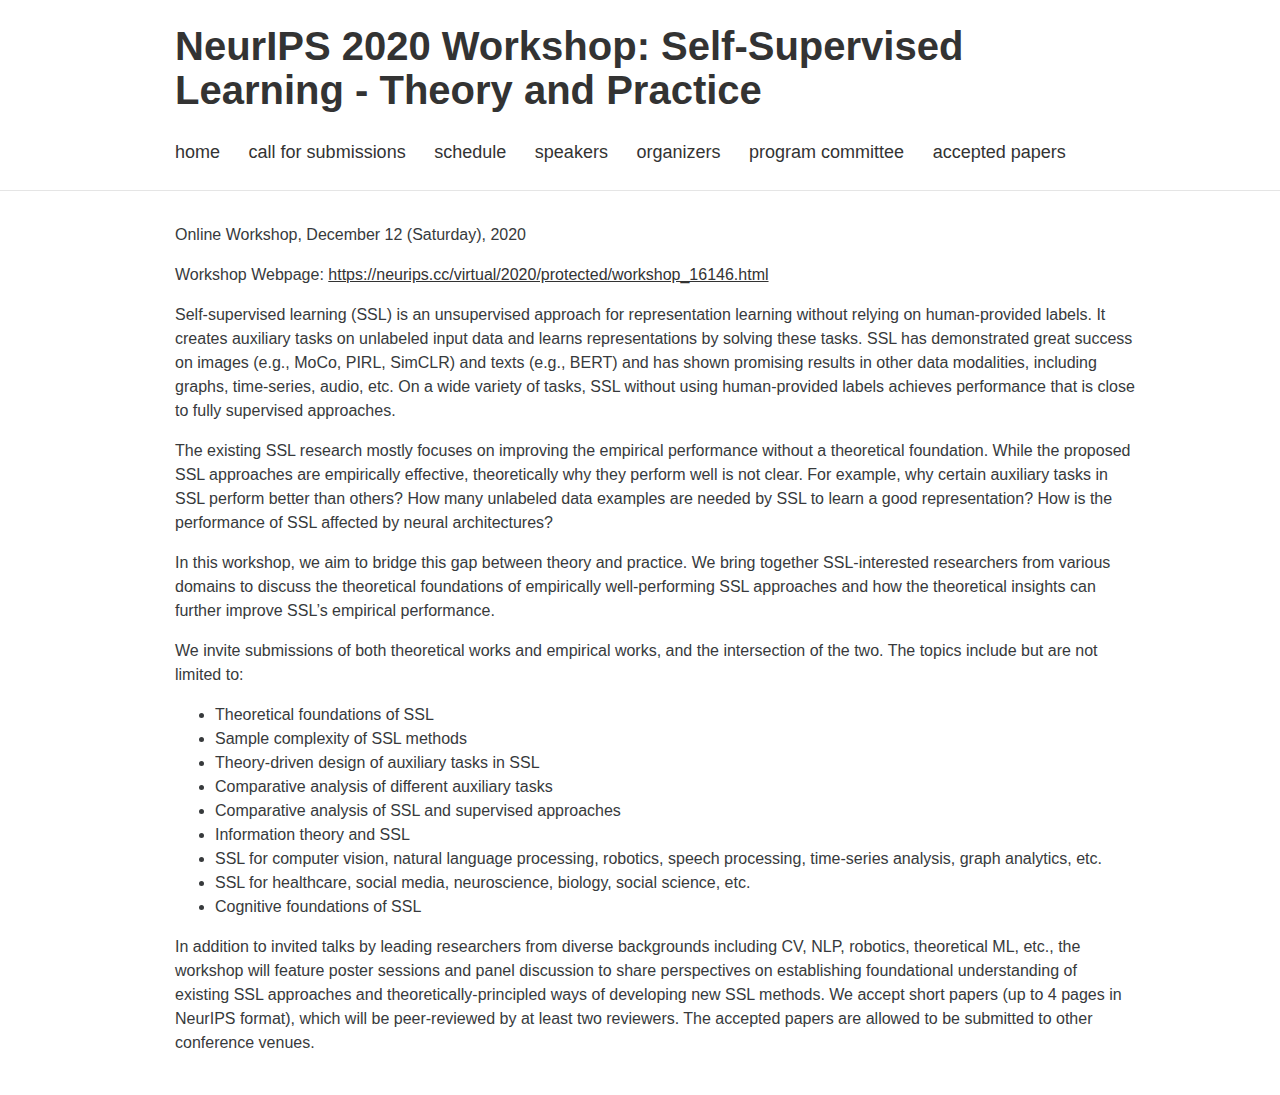
<file: index.html>
<!DOCTYPE html>
<html lang="en">

<head>
  <!-- Required meta tags always come first -->
  <meta charset="utf-8">
  <meta http-equiv="x-ua-compatible" content="ie=edge">
  <meta name="viewport" content="width=device-width, initial-scale=1, shrink-to-fit=no">

  <title> NeurIPS 2020 Workshop: Self-Supervised Learning - Theory and Practice
</title>
  <link rel="canonical" href="./index.html">



  <link rel="stylesheet" href="./theme/css/bootstrap.min.css">
  <link rel="stylesheet" href="./theme/css/font-awesome.min.css">
  <link rel="stylesheet" href="./theme/css/pygments/default.min.css">
  <link rel="stylesheet" href="./theme/css/style.css">
  <link rel="stylesheet" href="./theme/css/custom.css">


<meta name="description" content="NeurIPS 2020 Workshop Proposal Self-Supervised Learning: Theory and Practice">
</head>

<body>
  <header class="header">
    <div class="container">
      <div class="row">
        <!-- <div class="col-xs-2">
          <a href="./">
            <img class="img-fluid" src=./images/logo.png alt="ML4H: Machine Learning for Health">
          </a>
        </div> -->
        <div class="col-xs-10">
          <h1 class="title" style="width:950px"><a href="../">NeurIPS 2020 Workshop: Self-Supervised Learning - Theory and Practice</a></h1>
          <br />
          <ul class="list-inline" style="width:max-content"> 
            <li class="list-inline-item"><a href="../index.html">Home</a></li>
            <li class="list-inline-item"><a href="./pages/call-for-participation.html">Call for Submissions</a></li>
            <li class="list-inline-item"><a href="./pages/schedule.html">Schedule</a></li>
            <li class="list-inline-item"><a href="./pages/speakers.html">Speakers</a></li>
            <li class="list-inline-item"><a href="./pages/organizers.html">Organizers</a></li>
            <li class="list-inline-item"><a href="./pages/Program Committee.html">Program Committee</a></li>
            <li class="list-inline-item"><a href="./pages/Accepted Paper.html">Accepted Papers</a></li>
          </ul>
        </div>
      </div>
    </div>
  </header>

  <div class="main">
    <div class="container">
      <h1>
</h1>
<article class="article">
  <div class="content">
    <div class="container">

<div class="row">
<!-- <div class="col-md-7"> -->
    <p>
        <!-- <b>
            ML4H 2020: a workshop at
            <a href="https://neurips.cc">NeurIPS 2020</a>
        </b> <br> -->
   Online Workshop,  December 12 (Saturday), 2020
   
    
    </p>
  <p>
   Workshop Webpage: <a href='https://neurips.cc/virtual/2020/protected/workshop_16146.html'>https://neurips.cc/virtual/2020/protected/workshop_16146.html</a>
  </p>
    
    <p>Self-supervised learning (SSL) is an unsupervised approach for representation learning without relying on human-provided labels. It creates auxiliary tasks on unlabeled input data and learns representations by solving these tasks. SSL has demonstrated great success on images (e.g., MoCo, PIRL, SimCLR) and texts (e.g., BERT) and has shown promising results in other data modalities, including graphs, time-series, audio, etc. On a wide variety of tasks, SSL without using human-provided labels achieves performance that is close to fully supervised approaches.</p>  
    <p>The existing SSL research mostly focuses on improving the empirical performance without a theoretical foundation. While the proposed SSL approaches are empirically effective, theoretically why they perform well is not clear. For example, why certain auxiliary tasks in SSL perform better than others? How many unlabeled data examples are needed by SSL to learn a good representation? How is the performance of SSL affected by neural architectures? </p>  
    <!-- <div></div> -->
<!-- </div> -->


    <!-- </div> -->

<!-- <div class="text"> -->
    <p>In this workshop, we aim to bridge this gap between theory and practice. We bring together SSL-interested researchers from various domains to discuss the theoretical foundations of empirically well-performing SSL approaches and how the theoretical insights can further improve SSL’s empirical performance. </p>
    <p>We invite submissions of both theoretical works and empirical works, and the intersection of the two. The topics include but are not limited to: </p>
    <ul>
    <li>
    Theoretical foundations of SSL
    </li>
    <li>
    Sample complexity of SSL methods
    </li>
    <li>
    Theory-driven design of auxiliary tasks in SSL
    </li>
    <li>
    Comparative analysis of different auxiliary tasks
    </li>
    <li>
    Comparative analysis of SSL and supervised approaches
    </li>
    <li>
    Information theory and SSL
    </li>
    <li>
    SSL for computer vision, natural language processing, robotics, speech processing, time-series analysis, graph analytics, etc.
    </li>
    <li>
    SSL for healthcare, social media, neuroscience, biology, social science, etc.
    </li>
    <li>
    Cognitive foundations of SSL
    </li>
    </ul>
<!-- </div> -->
    <p>In addition to invited talks by leading researchers from diverse backgrounds including CV, NLP, robotics, theoretical ML, etc., the workshop will feature poster sessions and panel discussion to share perspectives on establishing foundational understanding of existing SSL approaches and theoretically-principled ways of developing new SSL methods. We accept short papers (up to 4 pages in NeurIPS format), which will be peer-reviewed by at least two reviewers. The accepted papers are allowed to be submitted to other conference venues. </p>


    
    <!-- <p>Apply for a <a href="https://forms.gle/SEc4Nj3RnmN6GN8e8">Travel Grant</a>.</p> -->



</div>


<!-- 
<div class="row">
<div class="alert alert-info" role="alert">
<p> <a href="./pages/schedule.html"> Day of Schedule </a>
<p> 2019/11/30 Schedule Posted </p>
</div>
</div>

<div class="row">
<div class="alert alert-info" role="alert">
<p>Poster Instructions</p>
<p> Size: 36 W X 48 H (inches) or 90 W X 122 H (cm) <br />
Paper Type: Light-weight (e.g., not-laminated) <br />
Attaching to Wall: There are no poster boards, we will have tape or some other means of attaching the posters to the wall.
<emph>
</emph>
</p>
</div>
</div> -->
<!-- <br>
<br>
<div class="row">
<div class="col-md-12">
<img src="./images/flagship.jpg" align="center">
<p> ML4H 2019 is proudly sponsored by Flagship Pioneering. Flagship Pioneering is a team of pioneering scientists and professionals who build companies that transform human health and sustainability. </p>
</div> -->
  </div>
</article>
    </div>
  </div>

  <!-- <footer class="footer">
    <div class="container">
      <div class="row">
       <ul class="col-sm-6 list-inline">


          <li class="list-inline-item"><a href="./categories.html">Categories</a></li>

        </ul>
        <p class="col-sm-6 text-sm-right text-muted">
          <a href="https://github.com/ml4health/ml4health.github.io">
          source on github
          </a>
          /
          <a href="https://github.com/getpelican/pelican" target="_blank">powered by Pelican</a>
          /
          <a href="https://github.com/nairobilug/pelican-alchemy" target="_blank">&#x2728;</a>
        </p>
      </div>
    </div>
  </footer> -->
</body>

</html>
</file>
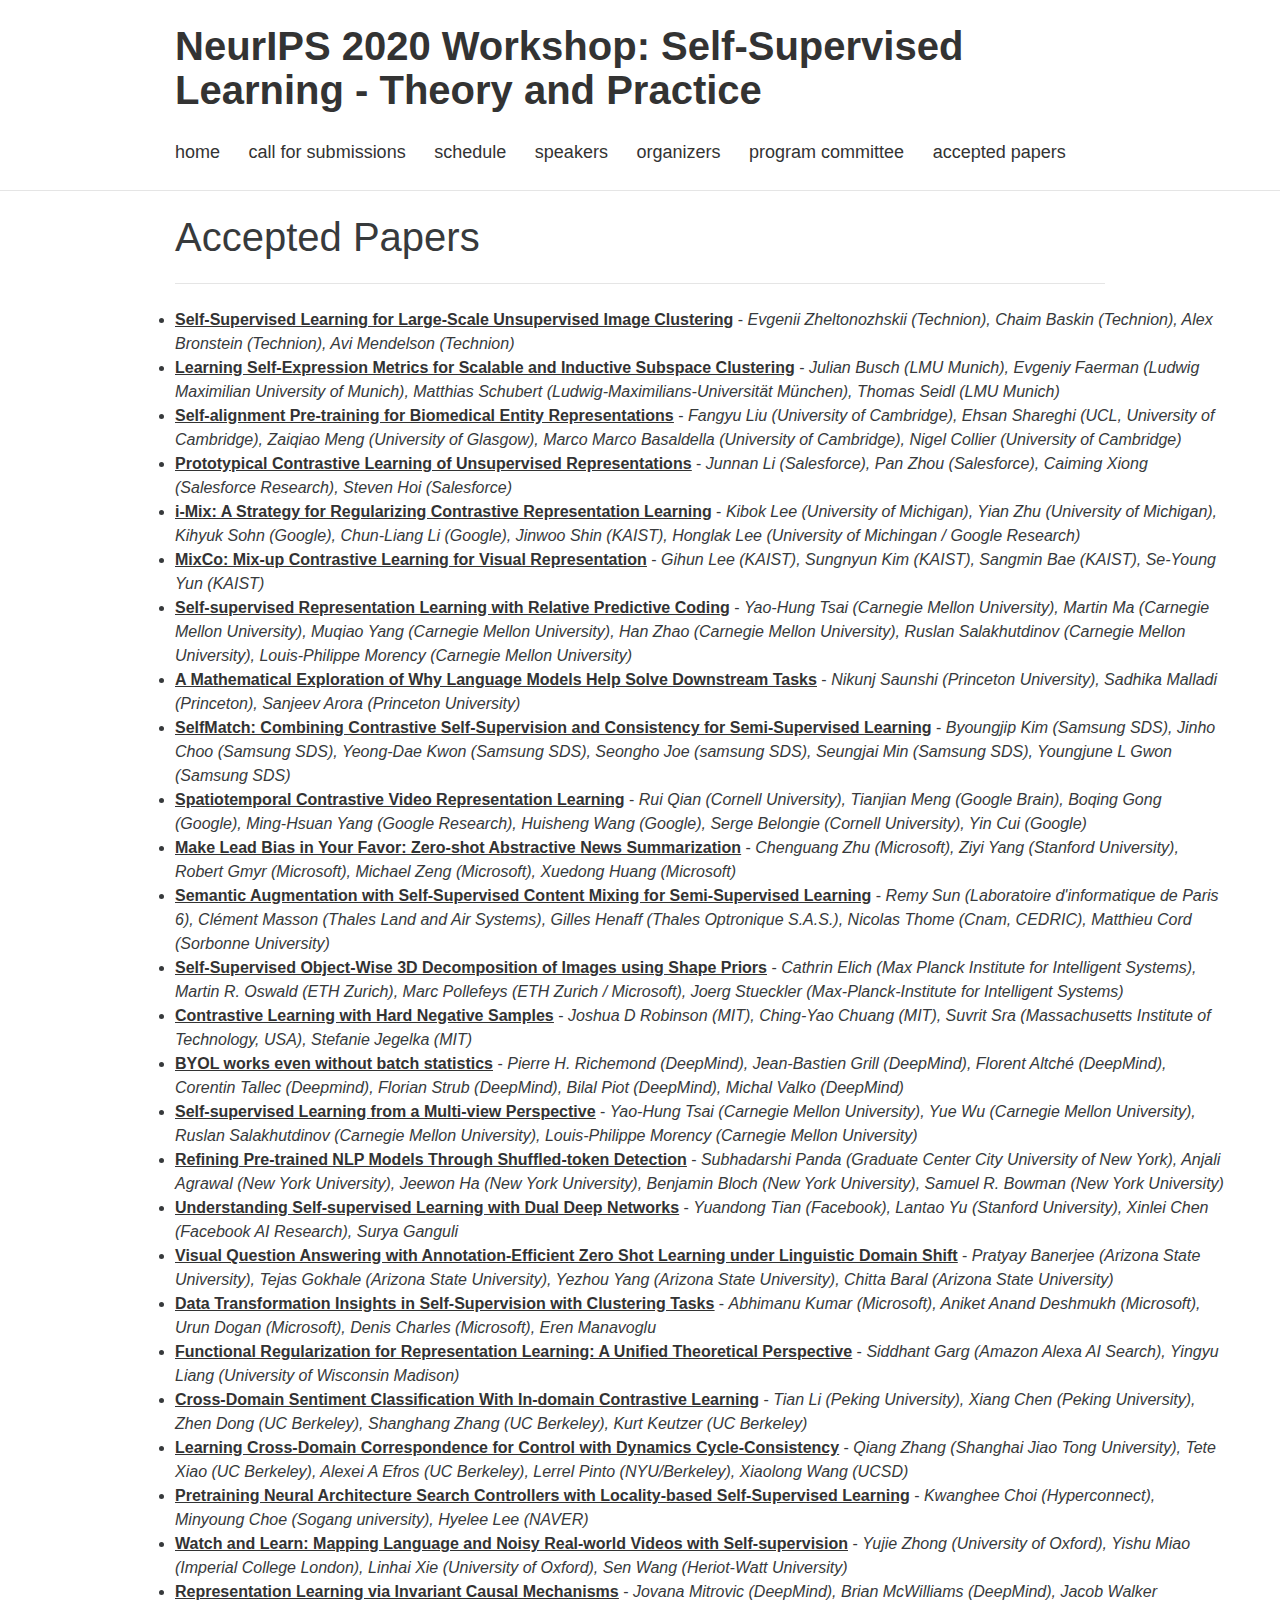
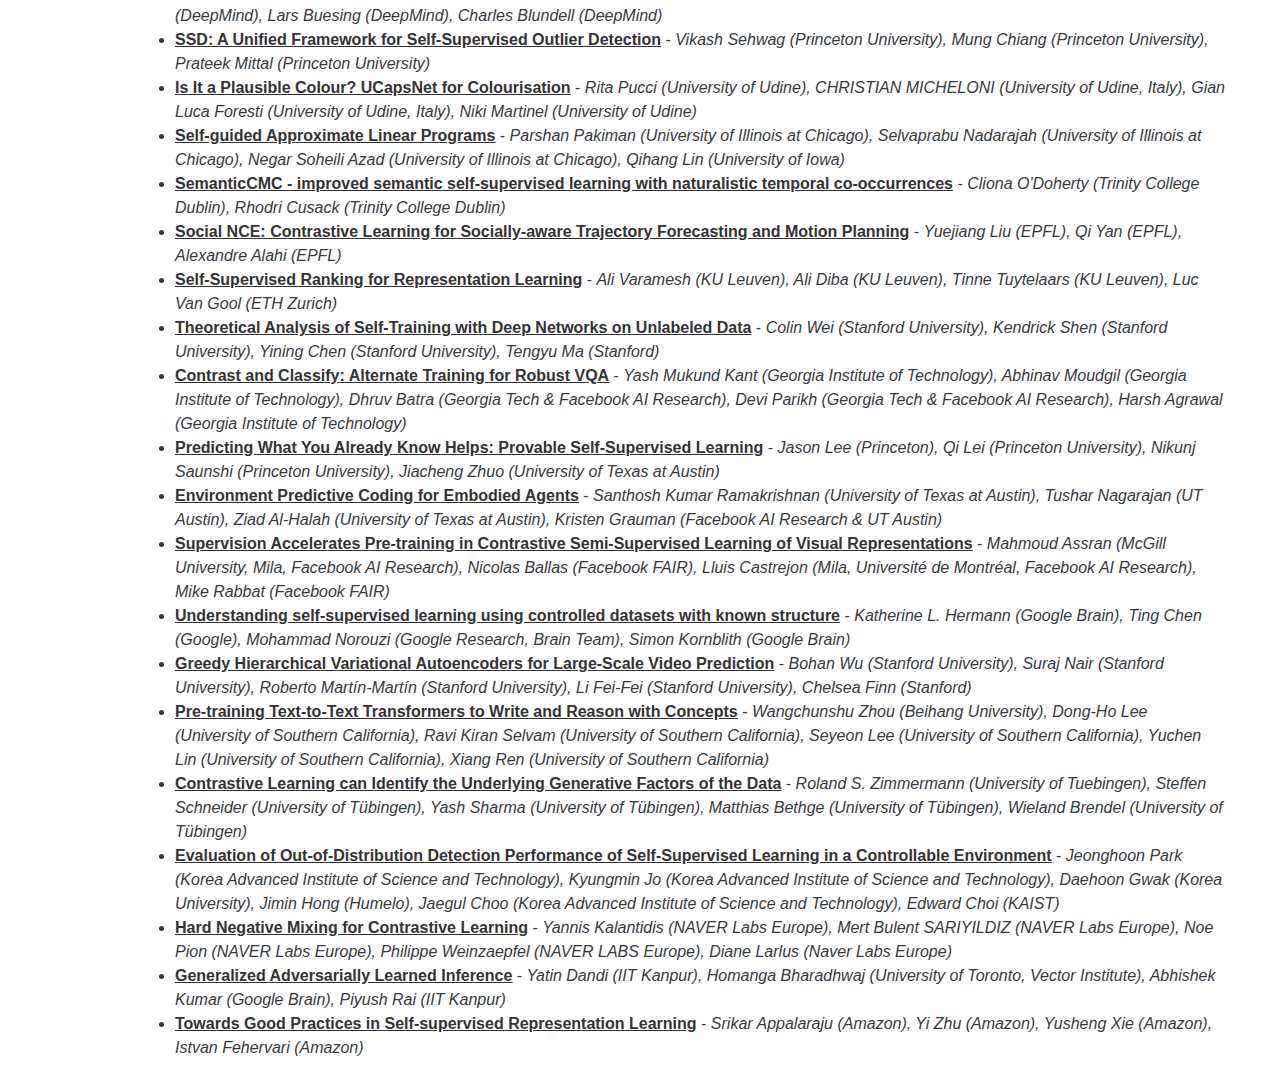
<file: pages/Accepted Paper.html>
<!DOCTYPE html>
<html lang="en">

<head>
  <!-- Required meta tags always come first -->
  <meta charset="utf-8">
  <meta http-equiv="x-ua-compatible" content="ie=edge">
  <meta name="viewport" content="width=device-width, initial-scale=1, shrink-to-fit=no">

  <title>Schedule | NeurIPS 2020 Workshop: Self-Supervised Learning - Theory and Practice
</title>
  <link rel="canonical" href="../pages/Accepted Paper.html">



  <link rel="stylesheet" href="../theme/css/bootstrap.min.css">
  <link rel="stylesheet" href="../theme/css/font-awesome.min.css">
  <link rel="stylesheet" href="../theme/css/pygments/default.min.css">
  <link rel="stylesheet" href="../theme/css/style.css">
  <link rel="stylesheet" href="../theme/css/custom.css">


<meta name="description" content="The workshop will be held December 11 or 12 virtually. Tenative schedule is below with possible changes to accommodate virtual format better. Time zone TBD. Videos will be posted here after the conference. Morning Program: 09:00 - 13:00 09:00 - 09:10 Opening remarks 09:10 - 09:40 Keynote …">
</head>

<body>
  <header class="header">
    <div class="container">
      <div class="row">
        <!-- <div class="col-xs-2">
          <a href="../">
            <img class="img-fluid" src=../images/logo.png alt="ML4H: Machine Learning for Health">
          </a>
        </div> -->
        <div class="col-xs-10">
          <h1 class="title" style="width:950px"><a href="../">NeurIPS 2020 Workshop: Self-Supervised Learning - Theory and Practice</a></h1>
          <!-- <p class="text-muted">Workshop at NeurIPS 2020</p> -->
          <br />
          <ul class="list-inline" style="width:max-content"> 
            <li class="list-inline-item"><a href="../index.html">Home</a></li>
            <li class="list-inline-item"><a href="../pages/call-for-participation.html">Call for Submissions</a></li>
            <li class="list-inline-item"><a href="../pages/schedule.html">Schedule</a></li>
            <li class="list-inline-item"><a href="../pages/speakers.html">Speakers</a></li>
            <li class="list-inline-item"><a href="../pages/organizers.html">Organizers</a></li>
            <li class="list-inline-item"><a href="../pages/Program Committee.html">Program Committee</a></li>
            <li class="list-inline-item"><a href="../pages/Accepted Paper.html">Accepted Papers</a></li>
          </ul>
        </div>
      </div>
    </div>
  </header>

  <div class="main">
    <div class="container">
      <h1>Accepted Papers
</h1>
      <hr>
<article class="article">
  <div class="content" id="test" style="width:1050px;">

<!-- <tr align="center"> <td>Zihang	Lai</td> <td>University of Oxford</td></tr> -->

<li><b><u><a href="http://sslneuips20.github.io/files/CameraReadys%203-77/3/CameraReady/Unsupervised____NeurIPS_20_workshop(3).pdf">Self-Supervised Learning for Large-Scale Unsupervised Image Clustering</a></u></b> - <i>Evgenii Zheltonozhskii (Technion), Chaim Baskin (Technion), Alex Bronstein (Technion), Avi Mendelson (Technion)</i></li>
<li><b><u><a href="http://sslneuips20.github.io/files/CameraReadys%203-77/4/CameraReady/Siamese_Subspace_Clustering_Networks___WIP_Workshop-3.pdf">Learning Self-Expression Metrics for Scalable and Inductive Subspace Clustering</a></u></b> - <i>Julian Busch (LMU Munich), Evgeniy Faerman (Ludwig Maximilian University of Munich), Matthias Schubert (Ludwig-Maximilians-Universität München), Thomas Seidl (LMU Munich)</i></li>
<li><b><u><a href="http://sslneuips20.github.io/files/CameraReadys%203-77/6/CameraReady/NeurrIPS_SSL_workshop_2020_self_alignment_pretraining_camera_ready-2.pdf">Self-alignment Pre-training for Biomedical Entity Representations</a></u></b> - <i>Fangyu Liu (University of Cambridge), Ehsan Shareghi (UCL, University of Cambridge), Zaiqiao Meng (University of Glasgow), Marco Marco Basaldella (University of Cambridge), Nigel Collier (University of Cambridge)</i></li>
<li><b><u><a href="https://sslneuips20.github.io/files/CameraReadys%203-77/7/CameraReady/NeurIPS_SSL.pdf">Prototypical Contrastive Learning of Unsupervised Representations</a></u></b> - <i>Junnan Li (Salesforce), Pan Zhou (Salesforce), Caiming Xiong (Salesforce Research), Steven Hoi (Salesforce)</i></li>
<li><b><u><a href="https://sslneuips20.github.io/files/CameraReadys%203-77/8/CameraReady/imix.pdf">i-Mix: A Strategy for Regularizing Contrastive Representation Learning</a></u></b> - <i>Kibok Lee (University of Michigan), Yian Zhu (University of Michigan), Kihyuk Sohn (Google), Chun-Liang Li (Google), Jinwoo Shin (KAIST), Honglak Lee (University of Michingan / Google Research)</i></li>
<li><b><u><a href="https://sslneuips20.github.io/files/CameraReadys%203-77/10/CameraReady/MixCo___Mix_up_Contrastive_Learning_for_Visual_Representation.pdf">MixCo: Mix-up Contrastive Learning for Visual Representation</a></u></b> - <i>Gihun Lee (KAIST), Sungnyun Kim (KAIST), Sangmin Bae (KAIST), Se-Young Yun (KAIST)</i></li>
<li><b><u><a href="https://sslneuips20.github.io/files/CameraReadys%203-77/12/CameraReady/NeurIPS_2020_Relative_Predictive_Coding_updated.pdf">Self-supervised Representation Learning with Relative Predictive Coding</a></u></b> - <i>Yao-Hung Tsai (Carnegie Mellon University), Martin Ma (Carnegie Mellon University), Muqiao Yang (Carnegie Mellon University), Han Zhao (Carnegie Mellon University), Ruslan Salakhutdinov (Carnegie Mellon University), Louis-Philippe Morency (Carnegie Mellon University)</i></li>
<li><b><u><a href="https://sslneuips20.github.io/files/CameraReadys%203-77/15/CameraReady/main.pdf">A Mathematical Exploration of Why Language Models Help Solve Downstream Tasks</a></u></b> - <i>Nikunj Saunshi (Princeton University), Sadhika Malladi (Princeton), Sanjeev Arora (Princeton University)</i></li>
<li><b><u><a href="https://sslneuips20.github.io/files/CameraReadys%203-77/16/CameraReady/NeurIPS_2020_SSL_SelfMatch_camera_ready_v3.pdf">SelfMatch: Combining Contrastive Self-Supervision and Consistency for Semi-Supervised Learning</a></u></b> - <i>Byoungjip Kim (Samsung SDS), Jinho Choo (Samsung SDS), Yeong-Dae Kwon (Samsung SDS), Seongho Joe (samsung SDS), Seungjai Min (Samsung SDS), Youngjune L Gwon (Samsung SDS)</i></li>
<li><b><u><a href="https://sslneuips20.github.io/files/CameraReadys%203-77/17/CameraReady/cvrl_neurips_ssl_cr.pdf">Spatiotemporal Contrastive Video Representation Learning</a></u></b> - <i>Rui Qian (Cornell University), Tianjian Meng (Google Brain), Boqing Gong (Google), Ming-Hsuan Yang (Google Research), Huisheng Wang (Google), Serge Belongie (Cornell University), Yin Cui (Google)</i></li>
<li><b><u><a href="https://sslneuips20.github.io/files/CameraReadys%203-77/18/CameraReady/Leadbias_NIPS.pdf">Make Lead Bias in Your Favor: Zero-shot Abstractive News Summarization</a></u></b> - <i>Chenguang Zhu (Microsoft), Ziyi Yang (Stanford University), Robert Gmyr (Microsoft), Michael Zeng (Microsoft), Xuedong Huang (Microsoft)</i></li>

<li><b><u><a href="https://sslneuips20.github.io/files/CameraReadys%203-77/20/CameraReady/sslneurips.pdf">Semantic Augmentation with Self-Supervised Content Mixing for Semi-Supervised Learning</a></u></b> - <i>Remy Sun (Laboratoire d'informatique de Paris 6), Clément Masson (Thales Land and Air Systems), Gilles Henaff (Thales Optronique S.A.S.), Nicolas Thome (Cnam, CEDRIC), Matthieu Cord (Sorbonne University)</i></li>

<li><b><u><a href="https://sslneuips20.github.io/files/CameraReadys%203-77/21/CameraReady/neurips_ssl_2020submission.pdf">Self-Supervised Object-Wise 3D Decomposition of Images using Shape Priors</a></u></b> - <i>Cathrin Elich (Max Planck Institute for Intelligent Systems), Martin R. Oswald (ETH Zurich), Marc Pollefeys (ETH Zurich / Microsoft), Joerg Stueckler (Max-Planck-Institute for Intelligent Systems)</i></li>

<li><b><u><a href="https://sslneuips20.github.io/files/CameraReadys%203-77/24/CameraReady/main.pdf">Contrastive Learning with Hard Negative Samples</a></u></b> - <i>Joshua D Robinson (MIT), Ching-Yao  Chuang (MIT), Suvrit Sra (Massachusetts Institute of Technology, USA), Stefanie  Jegelka (MIT)</i></li>

<li><b><u><a href="https://sslneuips20.github.io/files/CameraReadys%203-77/28/CameraReady/">BYOL works even without batch statistics</a></u></b> - <i>Pierre H. Richemond (DeepMind), Jean-Bastien Grill (DeepMind), Florent Altché (DeepMind), Corentin Tallec (Deepmind), Florian Strub (DeepMind), Bilal Piot (DeepMind), Michal Valko (DeepMind)</i></li>

<li><b><u><a href="https://sslneuips20.github.io/files/CameraReadys%203-77/28/CameraReady/NeurIPS_Workshop_Understanding_SSL.pdf">Self-supervised Learning from a Multi-view Perspective</a></u></b> - <i>Yao-Hung Tsai (Carnegie Mellon University), Yue Wu (Carnegie Mellon University), Ruslan Salakhutdinov (Carnegie Mellon University), Louis-Philippe Morency (Carnegie Mellon University)</i></li>

<li><b><u><a href="https://sslneuips20.github.io/files/CameraReadys%203-77/29/CameraReady/NeuripsSSLcameraready.pdf">Refining Pre-trained NLP Models Through Shuffled-token Detection</a></u></b> - <i>Subhadarshi Panda (Graduate Center City University of New York), Anjali Agrawal (New York University), Jeewon Ha (New York University), Benjamin Bloch (New York University), Samuel R. Bowman (New York University)</i></li>

<li><b><u><a href="https://sslneuips20.github.io/files/CameraReadys%203-77/32/Submission 32.pdf">Understanding Self-supervised Learning with Dual Deep Networks</a></u></b> - <i>Yuandong Tian (Facebook), Lantao Yu (Stanford University), Xinlei Chen (Facebook AI Research), Surya Ganguli</i></li>

<li><b><u><a href="https://sslneuips20.github.io/files/CameraReadys%203-77/33/CameraReady/neurips_workshop_ssl_camready.pdf">Visual Question Answering with Annotation-Efficient Zero Shot Learning under Linguistic Domain Shift</a></u></b> - <i>Pratyay Banerjee (Arizona State University), Tejas Gokhale (Arizona State University), Yezhou Yang (Arizona State University), Chitta Baral (Arizona State University)</i></li>

<li><b><u><a href="https://sslneuips20.github.io/files/CameraReadys%203-77/34/CameraReady/">Data Transformation Insights in Self-Supervision with Clustering Tasks</a></u></b> - <i>Abhimanu Kumar (Microsoft), Aniket Anand Deshmukh (Microsoft), Urun Dogan (Microsoft), Denis Charles (Microsoft), Eren Manavoglu</i></li>

<li><b><u><a href="https://sslneuips20.github.io/files/CameraReadys%203-77/36/CameraReady/SSL NeurIPS Functional Regularization.pdf">Functional Regularization for Representation Learning: A Unified Theoretical Perspective</a></u></b> - <i>Siddhant Garg (Amazon Alexa AI Search), Yingyu Liang (University of Wisconsin Madison)</i></li>

<li><b><u><a href="https://sslneuips20.github.io/files/CameraReadys%203-77/37/CameraReady/Neurips_SSL_workshop_submission (9).pdf">Cross-Domain Sentiment Classification With In-domain Contrastive Learning</a></u></b> - <i>Tian Li (Peking University), Xiang Chen (Peking University), Zhen Dong (UC Berkeley), Shanghang Zhang (UC Berkeley), Kurt Keutzer (UC Berkeley)</i></li>

<li><b><u><a href="https://sslneuips20.github.io/files/CameraReadys%203-77/38/CameraReady/">Learning Cross-Domain Correspondence for Control with Dynamics Cycle-Consistency</a></u></b> - <i>Qiang Zhang (Shanghai Jiao Tong University), Tete Xiao (UC Berkeley), Alexei A Efros (UC Berkeley), Lerrel Pinto (NYU/Berkeley), Xiaolong Wang (UCSD)</i></li>

<li><b><u><a href="https://sslneuips20.github.io/files/CameraReadys%203-77/39/CameraReady/NIPSW_SSL_2020.pdf">Pretraining Neural Architecture Search Controllers with Locality-based Self-Supervised Learning</a></u></b> - <i>Kwanghee Choi (Hyperconnect), Minyoung Choe (Sogang university), Hyelee Lee (NAVER)</i></li>

<li><b><u><a href="https://sslneuips20.github.io/files/CameraReadys%203-77/41/CameraReady/WAL_nips2020.pdf">Watch and Learn: Mapping Language and Noisy Real-world Videos with Self-supervision</a></u></b> - <i>Yujie Zhong (University of Oxford), Yishu Miao (Imperial College London), Linhai Xie (University of Oxford), Sen Wang (Heriot-Watt University)</i></li>

<li><b><u><a href="https://sslneuips20.github.io/files/CameraReadys%203-77/42/CameraReady/">Representation Learning via Invariant Causal Mechanisms</a></u></b> - <i>Jovana Mitrovic (DeepMind), Brian McWilliams (DeepMind), Jacob Walker (DeepMind), Lars Buesing (DeepMind), Charles  Blundell (DeepMind)</i></li>

<li><b><u><a href="https://sslneuips20.github.io/files/CameraReadys%203-77/43/CameraReady/SSD__self_supervised_outlier_detection__NeurIPS_SSL_workshop_.pdf">SSD: A Unified Framework for Self-Supervised Outlier Detection</a></u></b> - <i>Vikash Sehwag (Princeton University), Mung Chiang (Princeton University), Prateek Mittal (Princeton University)</i></li>

<li><b><u><a href="https://sslneuips20.github.io/files/CameraReadys%203-77/45/CameraReady/NeurIPS_2020_camera_ready.pdf">Is It a Plausible Colour? UCapsNet for Colourisation</a></u></b> - <i>Rita Pucci (University of Udine), CHRISTIAN MICHELONI (University of Udine, Italy), Gian Luca Foresti (University of Udine, Italy), Niki Martinel (University of Udine)</i></li>

<li><b><u><a href="https://sslneuips20.github.io/files/CameraReadys%203-77/46/CameraReady/CameraReady 46.pdf">Self-guided Approximate Linear Programs</a></u></b> - <i>Parshan Pakiman (University of Illinois at Chicago), Selvaprabu Nadarajah (University of Illinois at Chicago), Negar Soheili Azad (University of Illinois at Chicago), Qihang Lin (University of Iowa)</i></li>

<li><b><u><a href="https://sslneuips20.github.io/files/CameraReadys%203-77/48/CameraReady/SemanticCMC_NeurIPS_2020.pdf">SemanticCMC - improved semantic self-supervised learning with naturalistic temporal co-occurrences</a></u></b> - <i>Cliona O'Doherty (Trinity College Dublin), Rhodri Cusack (Trinity College Dublin)</i></li>

<li><b><u><a href="https://sslneuips20.github.io/files/CameraReadys%203-77/49/CameraReady/">Social NCE: Contrastive Learning for Socially-aware Trajectory Forecasting and Motion Planning</a></u></b> - <i>Yuejiang Liu (EPFL), Qi Yan (EPFL), Alexandre Alahi (EPFL)</i></li>

<li><b><u><a href="https://sslneuips20.github.io/files/CameraReadys%203-77/50/CameraReady/NeurIPS2020SSL.pdf">Self-Supervised Ranking for Representation Learning</a></u></b> - <i>Ali Varamesh (KU Leuven), Ali Diba (KU Leuven), Tinne Tuytelaars (KU Leuven), Luc Van Gool (ETH Zurich)</i></li>

<li><b><u><a href="https://sslneuips20.github.io/files/CameraReadys%203-77/54/CameraReady/workshop.pdf">Theoretical Analysis of Self-Training with Deep Networks on Unlabeled Data</a></u></b> - <i>Colin Wei (Stanford University), Kendrick Shen (Stanford University), Yining Chen (Stanford University), Tengyu Ma (Stanford)</i></li>

<li><b><u><a href="https://sslneuips20.github.io/files/CameraReadys%203-77/57/CameraReady/neurips-workshop.pdf">Contrast and Classify: Alternate Training for Robust VQA</a></u></b> - <i>Yash Mukund Kant (Georgia Institute of Technology), Abhinav Moudgil (Georgia Institute of Technology), Dhruv Batra (Georgia Tech & Facebook AI Research), Devi Parikh (Georgia Tech & Facebook AI Research), Harsh Agrawal (Georgia Institute of Technology)</i></li>

<li><b><u><a href="https://sslneuips20.github.io/files/CameraReadys%203-77/59/CameraReady/SSL_workshop.pdf">Predicting What You Already Know Helps: Provable Self-Supervised Learning</a></u></b> - <i>Jason Lee (Princeton), Qi Lei (Princeton University), Nikunj Saunshi (Princeton University), Jiacheng Zhuo (University of Texas at Austin)</i></li>

<li><b><u><a href="https://sslneuips20.github.io/files/CameraReadys%203-77/61/CameraReady/epc_ssl_workshop_cr_compressed.pdf">Environment Predictive Coding for Embodied Agents</a></u></b> - <i>Santhosh Kumar Ramakrishnan (University of Texas at Austin), Tushar Nagarajan (UT Austin), Ziad Al-Halah (University of Texas at Austin), Kristen Grauman (Facebook AI Research & UT Austin)</i></li>

<li><b><u><a href="https://sslneuips20.github.io/files/CameraReadys%203-77/63/CameraReady/Contrastive_Semi_Supervised_Learning_compressed.pdf">Supervision Accelerates Pre-training in Contrastive Semi-Supervised Learning of Visual Representations</a></u></b> - <i>Mahmoud Assran (McGill University, Mila, Facebook AI Research), Nicolas Ballas (Facebook FAIR), Lluis Castrejon (Mila, Université de Montréal, Facebook AI Research), Mike Rabbat (Facebook FAIR)</i></li>

<li><b><u><a href="https://sslneuips20.github.io/files/CameraReadys%203-77/64/CameraReady/Understanding_self_supervised_learning.pdf">Understanding self-supervised learning using controlled datasets with known structure</a></u></b> - <i>Katherine L. Hermann (Google Brain), Ting Chen (Google), Mohammad Norouzi (Google Research, Brain Team), Simon Kornblith (Google Brain)</i></li>

<li><b><u><a href="https://sslneuips20.github.io/files/CameraReadys%203-77/65/CameraReady/Greedy Hierarchical Variational Autoencoders for Large-Scale Video Prediction.pdf">Greedy Hierarchical Variational Autoencoders for Large-Scale Video Prediction</a></u></b> - <i>Bohan Wu (Stanford University), Suraj Nair (Stanford University), Roberto Martín-Martín (Stanford University), Li Fei-Fei (Stanford University), Chelsea Finn (Stanford)</i></li>

<li><b><u><a href="https://sslneuips20.github.io/files/CameraReadys%203-77/66/CameraReady/NIPS20_Workshop__PTLM_for_Commonsense (3).pdf">Pre-training Text-to-Text Transformers to Write and Reason with Concepts</a></u></b> - <i>Wangchunshu Zhou (Beihang University), Dong-Ho Lee (University of Southern California), Ravi Kiran Selvam (University of Southern California), Seyeon Lee (University of Southern California), Yuchen Lin (University of Southern California), Xiang Ren (University of Southern California)</i></li>

<li><b><u><a href="https://sslneuips20.github.io/files/CameraReadys%203-77/67/CameraReady/Contrastive_Learning_can_Identify_the_Underlying_Generative_Factors_of_the_Data_SSL_NeurIPS_2020.pdf">Contrastive Learning can Identify the Underlying Generative Factors of the Data</a></u></b> - <i>Roland S. Zimmermann (University of Tuebingen), Steffen Schneider (University of Tübingen), Yash Sharma (University of Tübingen), Matthias Bethge (University of Tübingen), Wieland Brendel (University of Tübingen)</i></li>

<li><b><u><a href="https://sslneuips20.github.io/files/CameraReadys%203-77/73/CameraReady/NuerIPS_SSL_OOD.pdf">Evaluation of Out-of-Distribution Detection Performance of Self-Supervised Learning in a Controllable Environment</a></u></b> - <i>Jeonghoon Park (Korea Advanced Institute of Science and Technology), Kyungmin Jo (Korea Advanced Institute of Science and Technology), Daehoon Gwak (Korea University), Jimin Hong (Humelo), Jaegul Choo (Korea Advanced Institute of Science and Technology), Edward Choi (KAIST)</i></li>


<li><b><u><a href="https://sslneuips20.github.io/files/CameraReadys%203-77/76/CameraReady/">Hard Negative Mixing for Contrastive Learning</a></u></b> - <i>Yannis Kalantidis (NAVER Labs Europe), Mert Bulent SARIYILDIZ  (NAVER Labs Europe), Noe Pion (NAVER Labs Europe), Philippe Weinzaepfel (NAVER LABS Europe), Diane Larlus (Naver Labs Europe)</i></li>

<li><b><u><a href="https://sslneuips20.github.io/files/CameraReadys%203-77/77/CameraReady/neurips_SSL_GALI_final.pdf">Generalized Adversarially Learned Inference</a></u></b> - <i>Yatin Dandi (IIT Kanpur), Homanga Bharadhwaj (University of Toronto, Vector Institute), Abhishek Kumar (Google Brain), Piyush Rai (IIT Kanpur)</i></li></li>

<li><b><u><a href="https://sslneuips20.github.io/files/CameraReadys%203-77/35/CameraReady/neurips_2020.pdf">Towards Good Practices in Self-supervised Representation Learning</a></u></b> - <i>Srikar Appalaraju (Amazon), Yi Zhu (Amazon), Yusheng Xie (Amazon), Istvan Fehervari (Amazon)</i>


</div>
  </div>
</article>
    </div>
  </div>

<!-- <script>
    document.getElementById("test").innerHTML = "";
</script> -->


</body>

</html>
</file>
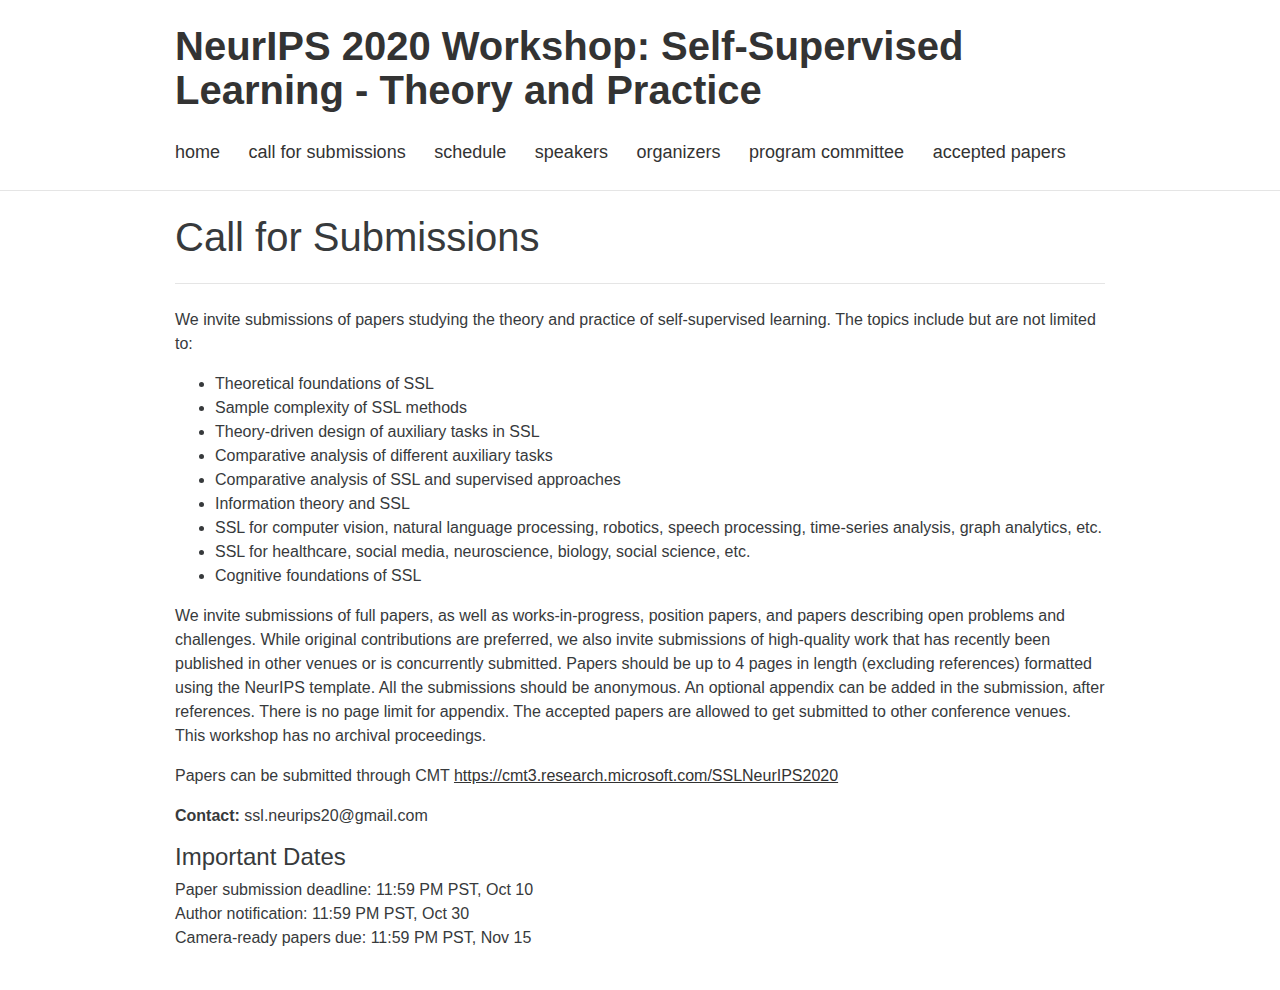
<file: pages/call-for-participation.html>
<!DOCTYPE html>
<html lang="en">

<head>
  <!-- Required meta tags always come first -->
  <meta charset="utf-8">
  <meta http-equiv="x-ua-compatible" content="ie=edge">
  <meta name="viewport" content="width=device-width, initial-scale=1, shrink-to-fit=no">

  <title>Call for Submissions | NeurIPS 2020 Workshop: Self-Supervised Learning - Theory and Practice
</title>
  <link rel="canonical" href="../pages/call-for-participation.html">



  <link rel="stylesheet" href="../theme/css/bootstrap.min.css">
  <link rel="stylesheet" href="../theme/css/font-awesome.min.css">
  <link rel="stylesheet" href="../theme/css/pygments/default.min.css">
  <link rel="stylesheet" href="../theme/css/style.css">
  <link rel="stylesheet" href="../theme/css/custom.css">


<meta name="description" content="ML4H 2020 invites submissions describing innovative machine learning research focused on relevant problems in health and biomedicine. Similar to the previous year, ML4H 2020 will both accept papers for a formal proceedings as well as accepting traditional, non-archival extended abstract submissions. Authors are invited to submit works for either track …">
</head>

<body>
  <header class="header">
    <div class="container">
      <div class="row">
        <!-- <div class="col-xs-2">
          <a href="../">
            <img class="img-fluid" src=../images/logo.png alt="ML4H: Machine Learning for Health">
          </a>
        </div> -->
        <div class="col-xs-10">
          <h1 class="title" style="width:950px"><a href="../">NeurIPS 2020 Workshop: Self-Supervised Learning - Theory and Practice</a></h1>
          <!-- <p class="text-muted">Workshop at NeurIPS 2020</p> -->
          <br />
          <ul class="list-inline" style="width:max-content"> 
            <li class="list-inline-item"><a href="../index.html">Home</a></li>
            <li class="list-inline-item"><a href="../pages/call-for-participation.html">Call for Submissions</a></li>
            <li class="list-inline-item"><a href="../pages/schedule.html">Schedule</a></li>
            <li class="list-inline-item"><a href="../pages/speakers.html">Speakers</a></li>
            <!-- <li class="list-inline-item"><a href="../pages/mentorship.html">Mentorship</a></li> -->
            <!-- <li class="list-inline-item"><a href="../pages/resources.html">Resources</a></li> -->
            <li class="list-inline-item"><a href="../pages/organizers.html">Organizers</a></li>
            <li class="list-inline-item"><a href="../pages/Program Committee.html">Program Committee</a></li>
            <li class="list-inline-item"><a href="../pages/Accepted Paper.html">Accepted Papers</a></li>
          </ul>
        </div>
      </div>
    </div>
  </header>

  <div class="main">
    <div class="container">
      <h1>Call for Submissions
</h1>
      <hr>
<article class="article">
  <div class="content">
    <p> We invite submissions of papers studying the theory and practice of self-supervised learning. The topics include but are not limited to:</p>
    <ul>
    <li>
    Theoretical foundations of SSL
    </li>
    <li>
    Sample complexity of SSL methods
    </li>
    <li>
    Theory-driven design of auxiliary tasks in SSL
    </li>
    <li>
    Comparative analysis of different auxiliary tasks
    </li>
    <li>
    Comparative analysis of SSL and supervised approaches
    </li>
    <li>
    Information theory and SSL
    </li>
    <li>
    SSL for computer vision, natural language processing, robotics, speech processing, time-series analysis, graph analytics, etc.
    </li>
    <li>
    SSL for healthcare, social media, neuroscience, biology, social science, etc.
    </li>
    <li>
    Cognitive foundations of SSL
    </li>
    </ul>
    
    <p>We invite submissions of full papers, as well as works-in-progress, position papers, and papers describing open problems and challenges. While original contributions are preferred, we also invite submissions of high-quality work that has recently been published in other venues or is concurrently submitted. Papers should be up to 4 pages in length (excluding references) formatted using the NeurIPS template. All the submissions should be anonymous. An optional appendix can be added in the submission, after references. There is no page limit for appendix. The accepted papers are allowed to get submitted to other conference venues. This workshop has no archival proceedings.</p>
    
    <p> Papers can be submitted through CMT <a href='https://cmt3.research.microsoft.com/SSLNeurIPS2020'> https://cmt3.research.microsoft.com/SSLNeurIPS2020</a> </p>
    
    <p> <b>Contact:</b> ssl.neurips20@gmail.com</p>
    
    <h4>Important Dates </h4>
<p>Paper submission deadline: 11:59 PM PST, Oct 10<br />
Author notification: 11:59 PM PST, Oct 30<br />
Camera-ready papers due: 11:59 PM PST, Nov 15</p>
<!-- 


  <footer class="footer">
    <div class="container">
      <div class="row">
       <ul class="col-sm-6 list-inline">


          <li class="list-inline-item"><a href="../categories.html">Categories</a></li>

        </ul>
        <p class="col-sm-6 text-sm-right text-muted">
          <a href="https://github.com/ml4health/ml4health.github.io">
          source on github
          </a>
          /
          <a href="https://github.com/getpelican/pelican" target="_blank">powered by Pelican</a>
          /
          <a href="https://github.com/nairobilug/pelican-alchemy" target="_blank">&#x2728;</a>
        </p>
      </div>
    </div>
  </footer> -->
</body>

</html>
</file>
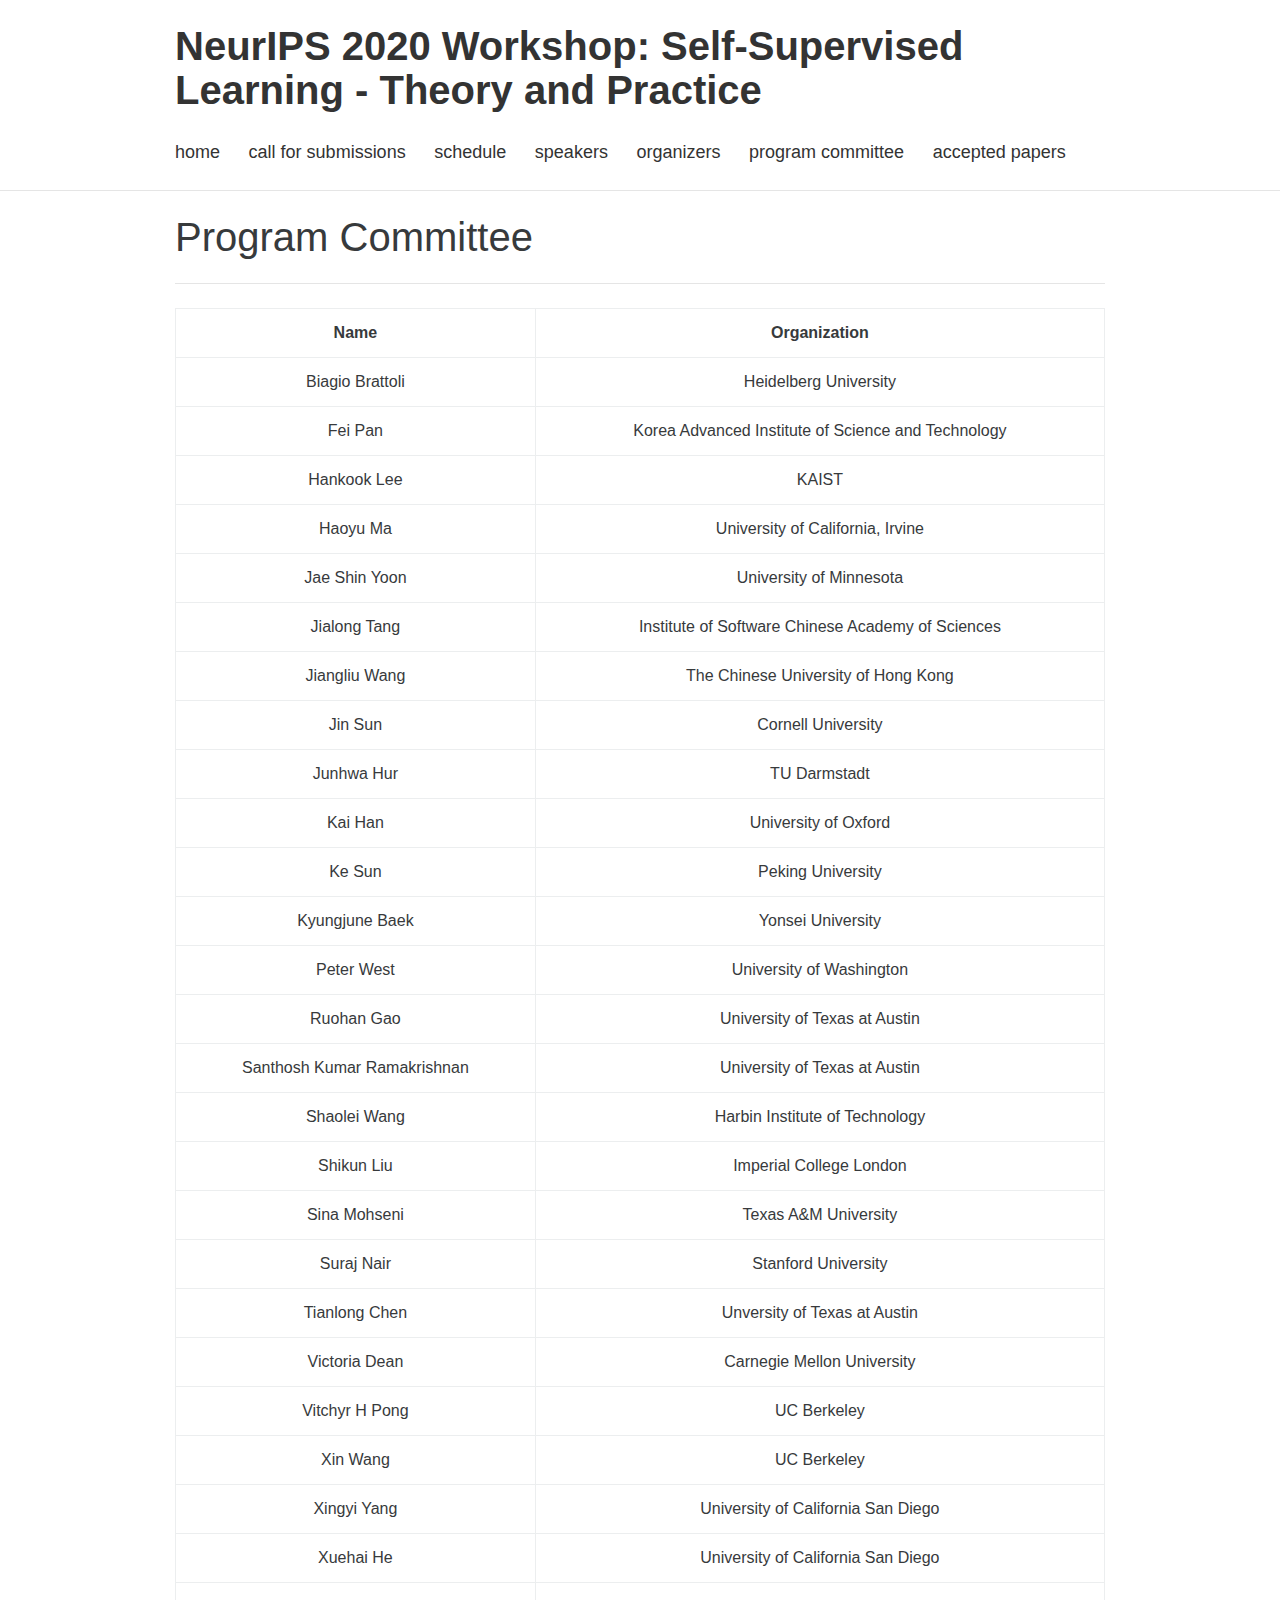
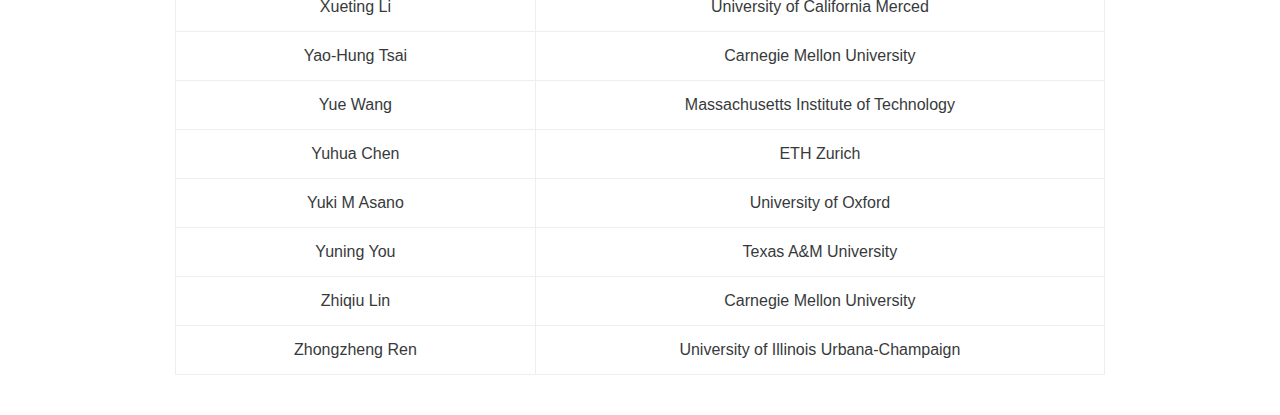
<file: pages/Program Committee.html>
<!DOCTYPE html>
<html lang="en">

<head>
  <!-- Required meta tags always come first -->
  <meta charset="utf-8">
  <meta http-equiv="x-ua-compatible" content="ie=edge">
  <meta name="viewport" content="width=device-width, initial-scale=1, shrink-to-fit=no">

  <title>Schedule | NeurIPS 2020 Workshop: Self-Supervised Learning - Theory and Practice
</title>
  <link rel="canonical" href="../pages/Program Committee.html">



  <link rel="stylesheet" href="../theme/css/bootstrap.min.css">
  <link rel="stylesheet" href="../theme/css/font-awesome.min.css">
  <link rel="stylesheet" href="../theme/css/pygments/default.min.css">
  <link rel="stylesheet" href="../theme/css/style.css">
  <link rel="stylesheet" href="../theme/css/custom.css">


<meta name="description" content="The workshop will be held December 11 or 12 virtually. Tenative schedule is below with possible changes to accommodate virtual format better. Time zone TBD. Videos will be posted here after the conference. Morning Program: 09:00 - 13:00 09:00 - 09:10 Opening remarks 09:10 - 09:40 Keynote …">
</head>

<body>
  <header class="header">
    <div class="container">
      <div class="row">
        <!-- <div class="col-xs-2">
          <a href="../">
            <img class="img-fluid" src=../images/logo.png alt="ML4H: Machine Learning for Health">
          </a>
        </div> -->
        <div class="col-xs-10">
          <h1 class="title" style="width:950px"><a href="../">NeurIPS 2020 Workshop: Self-Supervised Learning - Theory and Practice</a></h1>
          <!-- <p class="text-muted">Workshop at NeurIPS 2020</p> -->
          <br />
          <ul class="list-inline" style="width:max-content"> 
            <li class="list-inline-item"><a href="../index.html">Home</a></li>
            <li class="list-inline-item"><a href="../pages/call-for-participation.html">Call for Submissions</a></li>
            <li class="list-inline-item"><a href="../pages/schedule.html">Schedule</a></li>
            <li class="list-inline-item"><a href="../pages/speakers.html">Speakers</a></li>
            <li class="list-inline-item"><a href="../pages/organizers.html">Organizers</a></li>
            <li class="list-inline-item"><a href="../pages/Program Committee.html">Program Committee</a></li>
            <li class="list-inline-item"><a href="../pages/Accepted Paper.html">Accepted Papers</a></li>
          </ul>
        </div>
      </div>
    </div>
  </header>

  <div class="main">
    <div class="container">
      <h1>Program Committee
</h1>
      <hr>
<article class="article">
  <div class="content">
    <!-- 25 minutes + 5 for invited -->


<!-- <p> Videos will be posted here after the conference.</p> -->

<!-- <h3>Morning Program: 09:00 - 12:30</h3> -->

<div class="table-responsive">
  <table class="table table-bordered">
    <tbody>
        <tr align="center"> <td><b>Name</b></td> <td><b>Organization</b></td></tr>
        <tr align="center"> <td>Biagio Brattoli</td> <td>Heidelberg University</td></tr>
<tr align="center"> <td>Fei Pan</td> <td>Korea Advanced Institute of Science and Technology</td></tr>
<tr align="center"> <td>Hankook Lee</td> <td>KAIST</td></tr>
<tr align="center"> <td>Haoyu Ma</td> <td>University of California, Irvine</td></tr>
<tr align="center"> <td>Jae Shin Yoon</td> <td>University of Minnesota</td></tr>
<tr align="center"> <td>Jialong Tang</td> <td>Institute of Software Chinese Academy of Sciences</td></tr>
<tr align="center"> <td>Jiangliu Wang</td> <td>The Chinese University of Hong Kong</td></tr>
<tr align="center"> <td>Jin Sun</td> <td>Cornell University</td></tr>
<tr align="center"> <td>Junhwa Hur</td> <td>TU Darmstadt</td></tr>
<tr align="center"> <td>Kai Han</td> <td>University of Oxford</td></tr>
<tr align="center"> <td>Ke Sun</td> <td>Peking University</td></tr>
<tr align="center"> <td>Kyungjune Baek</td> <td>Yonsei University</td></tr>
<tr align="center"> <td>Peter West</td> <td>University of Washington</td></tr>
<tr align="center"> <td>Ruohan Gao</td> <td>University of Texas at Austin</td></tr>
<tr align="center"> <td>Santhosh Kumar	Ramakrishnan</td> <td>University of Texas at Austin</td></tr>
<tr align="center"> <td>Shaolei Wang</td> <td>Harbin Institute of Technology</td></tr>
<tr align="center"> <td>Shikun	Liu</td> <td>Imperial College London</td></tr>
<tr align="center"> <td>Sina Mohseni</td> <td>Texas A&M University</td></tr>
<!-- <tr align="center"> <td>Siva Karthik</td> <td>Uni Heidelberg</td></tr> -->
<tr align="center"> <td>Suraj Nair</td> <td>Stanford University</td></tr>
<tr align="center"> <td>Tianlong Chen</td> <td>Unversity of Texas at Austin</td></tr>
<tr align="center"> <td>Victoria Dean</td> <td>Carnegie Mellon University</td></tr>
<tr align="center"> <td>Vitchyr H Pong</td> <td>UC Berkeley</td></tr>
<tr align="center"> <td>Xin Wang</td> <td>UC Berkeley</td></tr>
<tr align="center"> <td>Xingyi Yang</td> <td>University of California San Diego</td></tr>
<tr align="center"> <td>Xuehai He</td> <td>University of California San Diego</td></tr>
<tr align="center"> <td>Xueting Li</td> <td>University of California Merced</td></tr>
<tr align="center"> <td>Yao-Hung Tsai</td> <td>Carnegie Mellon University</td></tr>
<tr align="center"> <td>Yue Wang</td> <td>Massachusetts Institute of Technology</td></tr>
<tr align="center"> <td>Yuhua Chen</td> <td>ETH Zurich</td></tr>
<tr align="center"> <td>Yuki M Asano</td> <td>University of Oxford</td></tr>
<tr align="center"> <td>Yuning You</td> <td>Texas A&M University</td></tr>
<tr align="center"> <td>Zhiqiu Lin</td> <td>Carnegie Mellon University</td></tr>
<tr align="center"> <td>Zhongzheng	Ren</td> <td>University of Illinois Urbana-Champaign</td></tr>

<!-- <tr align="center"> <td>Zihang	Lai</td> <td>University of Oxford</td></tr> -->







  </tbody>
    </table>
</div>

<!-- <h3> Lunch/dinner break: 13:00 - 14:00 </h3> -->

<!-- <h3>Afternoon Program: 13:30 - 18:25</h3> -->

<!-- <div class="table-responsive">
  <table class="table table-bordered">
    <tbody>
<tr> <td>13:30 - 13:55</td> <td>Invited Talk 7</td></tr>
<tr> <td>13:55 - 14:20</td> <td>Invited Talk 8</td></tr>
<tr> <td>14:20 - 14:45</td> <td>Invited Talk 9</td></tr>
<tr> <td>14:45 - 15:10</td> <td>Invited Talk 10</td></tr>
<tr> <td>15:10 - 16:10</td> <td>Poster Session II</td></tr>
<tr> <td>16:10 - 16:35</td> <td>Invited Talk 11</td></tr>
<tr> <td>16:35 - 17:00</td> <td>Invited Talk 12</td></tr>
<tr> <td>17:00 - 17:20</td> <td>Invited Talk 13</td></tr>
<tr> <td>17:25 - 18:25</td> <td>Panel Discussion & Closing</td></tr>
    </tbody>
    </table>
</div> -->



  </div>
</article>
    </div>
  </div>

  <!-- <footer class="footer">
    <div class="container">
      <div class="row">
       <ul class="col-sm-6 list-inline">


          <li class="list-inline-item"><a href="../categories.html">Categories</a></li>

        </ul>
        <p class="col-sm-6 text-sm-right text-muted">
          <a href="https://github.com/ml4health/ml4health.github.io">
          source on github
          </a>
          /
          <a href="https://github.com/getpelican/pelican" target="_blank">powered by Pelican</a>
          /
          <a href="https://github.com/nairobilug/pelican-alchemy" target="_blank">&#x2728;</a>
        </p>
      </div>
    </div>
  </footer> -->
</body>

</html>
</file>
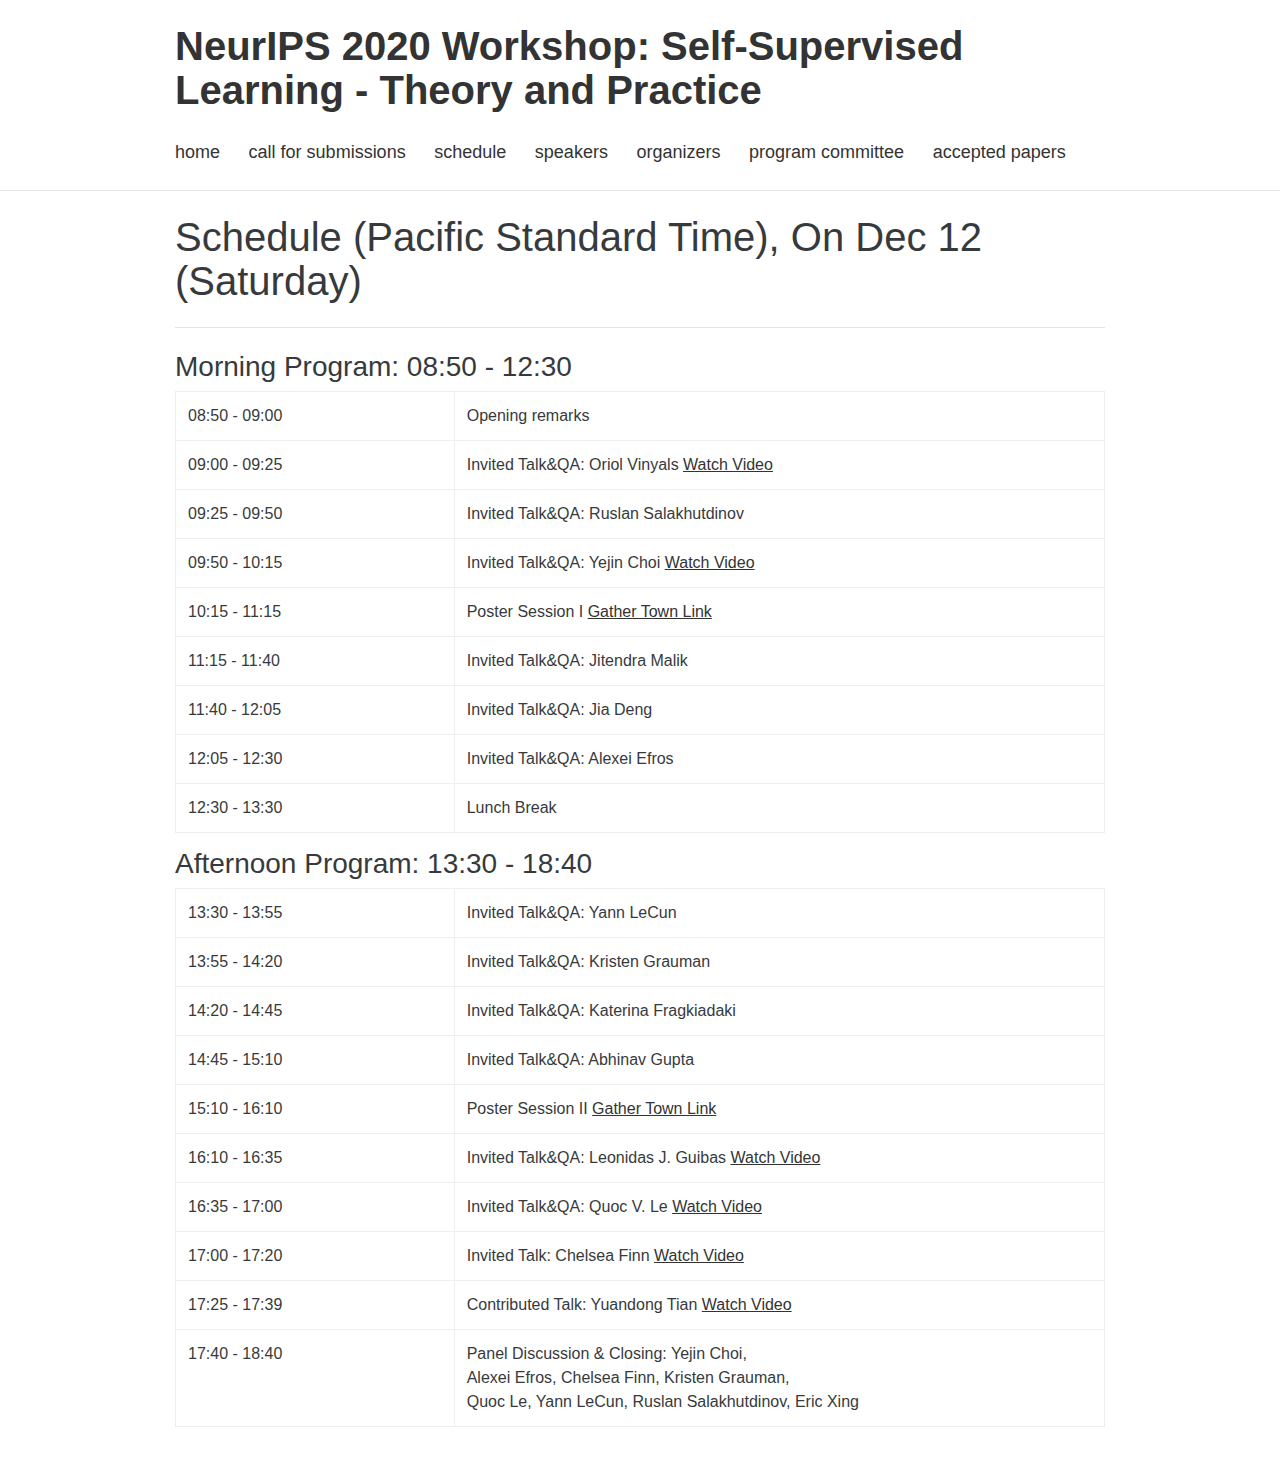
<file: pages/schedule.html>
<!DOCTYPE html>
<html lang="en">

<head>
  <!-- Required meta tags always come first -->
  <meta charset="utf-8">
  <meta http-equiv="x-ua-compatible" content="ie=edge">
  <meta name="viewport" content="width=device-width, initial-scale=1, shrink-to-fit=no">

  <title>Schedule | NeurIPS 2020 Workshop: Self-Supervised Learning - Theory and Practice
</title>
  <link rel="canonical" href="../pages/schedule.html">



  <link rel="stylesheet" href="../theme/css/bootstrap.min.css">
  <link rel="stylesheet" href="../theme/css/font-awesome.min.css">
  <link rel="stylesheet" href="../theme/css/pygments/default.min.css">
  <link rel="stylesheet" href="../theme/css/style.css">
  <link rel="stylesheet" href="../theme/css/custom.css">


<meta name="description" content="The workshop will be held December 11 or 12 virtually. Tenative schedule is below with possible changes to accommodate virtual format better. Time zone TBD. Videos will be posted here after the conference. Morning Program: 09:00 - 13:00 09:00 - 09:10 Opening remarks 09:10 - 09:40 Keynote …">
</head>

<body>
  <header class="header">
    <div class="container">
      <div class="row">
        <!-- <div class="col-xs-2">
          <a href="../">
            <img class="img-fluid" src=../images/logo.png alt="ML4H: Machine Learning for Health">
          </a>
        </div> -->
        <div class="col-xs-10">
          <h1 class="title" style="width:950px"><a href="../">NeurIPS 2020 Workshop: Self-Supervised Learning - Theory and Practice</a></h1>
          <!-- <p class="text-muted">Workshop at NeurIPS 2020</p> -->
          <br />
          <ul class="list-inline" style="width:max-content"> 
            <li class="list-inline-item"><a href="../index.html">Home</a></li>
            <li class="list-inline-item"><a href="../pages/call-for-participation.html">Call for Submissions</a></li>
            <li class="list-inline-item"><a href="../pages/schedule.html">Schedule</a></li>
            <li class="list-inline-item"><a href="../pages/speakers.html">Speakers</a></li>
            <li class="list-inline-item"><a href="../pages/organizers.html">Organizers</a></li>
            <li class="list-inline-item"><a href="../pages/Program Committee.html">Program Committee</a></li>
            <li class="list-inline-item"><a href="../pages/Accepted Paper.html">Accepted Papers</a></li>
          </ul>
        </div>
      </div>
    </div>
  </header>

  <div class="main">
    <div class="container">
      <h1>Schedule (Pacific Standard Time), On Dec 12 (Saturday)
</h1>
      <hr>
<article class="article">
  <div class="content">
    <!-- 25 minutes + 5 for invited -->


<!-- <p> Videos will be posted here after the conference.</p> -->

<h3>Morning Program: 08:50 - 12:30</h3>

<div class="table-responsive">
  <table class="table table-bordered">
    <tbody>
        <tr> <td>08:50 - 09:00</td> <td>Opening remarks</td></tr>
<tr> <td style="width:30%">09:00 - 09:25</td> <td>Invited Talk&QA: Oriol Vinyals <a href="https://slideslive.com/38938406">Watch Video</a></td></tr>
<tr> <td style="width:30%">09:25 - 09:50</td> <td>Invited Talk&QA: Ruslan Salakhutdinov</td></tr>
<tr> <td style="width:30%">09:50 - 10:15</td> <td>Invited Talk&QA: Yejin Choi <a href="https://slideslive.com/38938408">Watch Video</a></td></tr>
<tr> <td style="width:30%">10:15 - 11:15</td> <td>Poster Session I <a href="https://neurips.gather.town/app/CFqXcQH0WSwIM3J2/posterRoom0">Gather Town Link</a></td></tr>
<tr> <td style="width:30%">11:15 - 11:40</td> <td>Invited Talk&QA: Jitendra Malik</td></tr>
<tr> <td style="width:30%">11:40 - 12:05</td> <td>Invited Talk&QA: Jia Deng</td></tr>
<tr> <td style="width:30%">12:05 - 12:30</td> <td>Invited Talk&QA: Alexei Efros</td></tr>
<tr> <td style="width:30%">12:30 - 13:30</td> <td>Lunch Break</td></tr>
  </tbody>
    </table>
</div>

<!-- <h3> Lunch/dinner break: 13:00 - 14:00 </h3> -->

<h3>Afternoon Program: 13:30 - 18:40</h3>

<div class="table-responsive">
  <table class="table table-bordered">
    <tbody>
<tr> <td style="width:30%">13:30 - 13:55</td> <td>Invited Talk&QA: Yann LeCun</td></tr>
<tr> <td style="width:30%">13:55 - 14:20</td> <td>Invited Talk&QA: Kristen Grauman</td></tr>
<tr> <td style="width:30%">14:20 - 14:45</td> <td>Invited Talk&QA: Katerina Fragkiadaki</td></tr>
<tr> <td style="width:30%">14:45 - 15:10</td> <td>Invited Talk&QA: Abhinav Gupta</td></tr>
<tr> <td style="width:30%">15:10 - 16:10</td> <td>Poster Session II <a href="https://neurips.gather.town/app/Z3QJhO4ErhjezqfI/posterRoom1">Gather Town Link</a></td></tr>
<tr> <td style="width:30%">16:10 - 16:35</td> <td>Invited Talk&QA: Leonidas J. Guibas <a href="https://slideslive.com/38938416">Watch Video</a></td></tr>
<tr> <td style="width:30%">16:35 - 17:00</td> <td>Invited Talk&QA: Quoc V. Le <a href="https://slideslive.com/38938417">Watch Video</a></td></tr>
<tr> <td style="width:30%">17:00 - 17:20</td> <td>Invited Talk: Chelsea Finn <a href="https://slideslive.com/38938418">Watch Video</a></td></tr>
<tr> <td style="width:30%">17:25 - 17:39</td> <td>Contributed Talk: Yuandong Tian <a href="https://slideslive.com/38941552">Watch Video</a></td></tr>
<tr> <td style="width:30%">17:40 - 18:40</td> <td>Panel Discussion & Closing: Yejin Choi, <br> Alexei Efros,  Chelsea Finn, Kristen Grauman, <br> Quoc Le, Yann LeCun, Ruslan Salakhutdinov, Eric Xing</td></tr>
    </tbody>
    </table>
</div>



  </div>
</article>
    </div>
  </div>

  <!-- <footer class="footer">
    <div class="container">
      <div class="row">
       <ul class="col-sm-6 list-inline">


          <li class="list-inline-item"><a href="../categories.html">Categories</a></li>

        </ul>
        <p class="col-sm-6 text-sm-right text-muted">
          <a href="https://github.com/ml4health/ml4health.github.io">
          source on github
          </a>
          /
          <a href="https://github.com/getpelican/pelican" target="_blank">powered by Pelican</a>
          /
          <a href="https://github.com/nairobilug/pelican-alchemy" target="_blank">&#x2728;</a>
        </p>
      </div>
    </div>
  </footer> -->
</body>

</html>
</file>
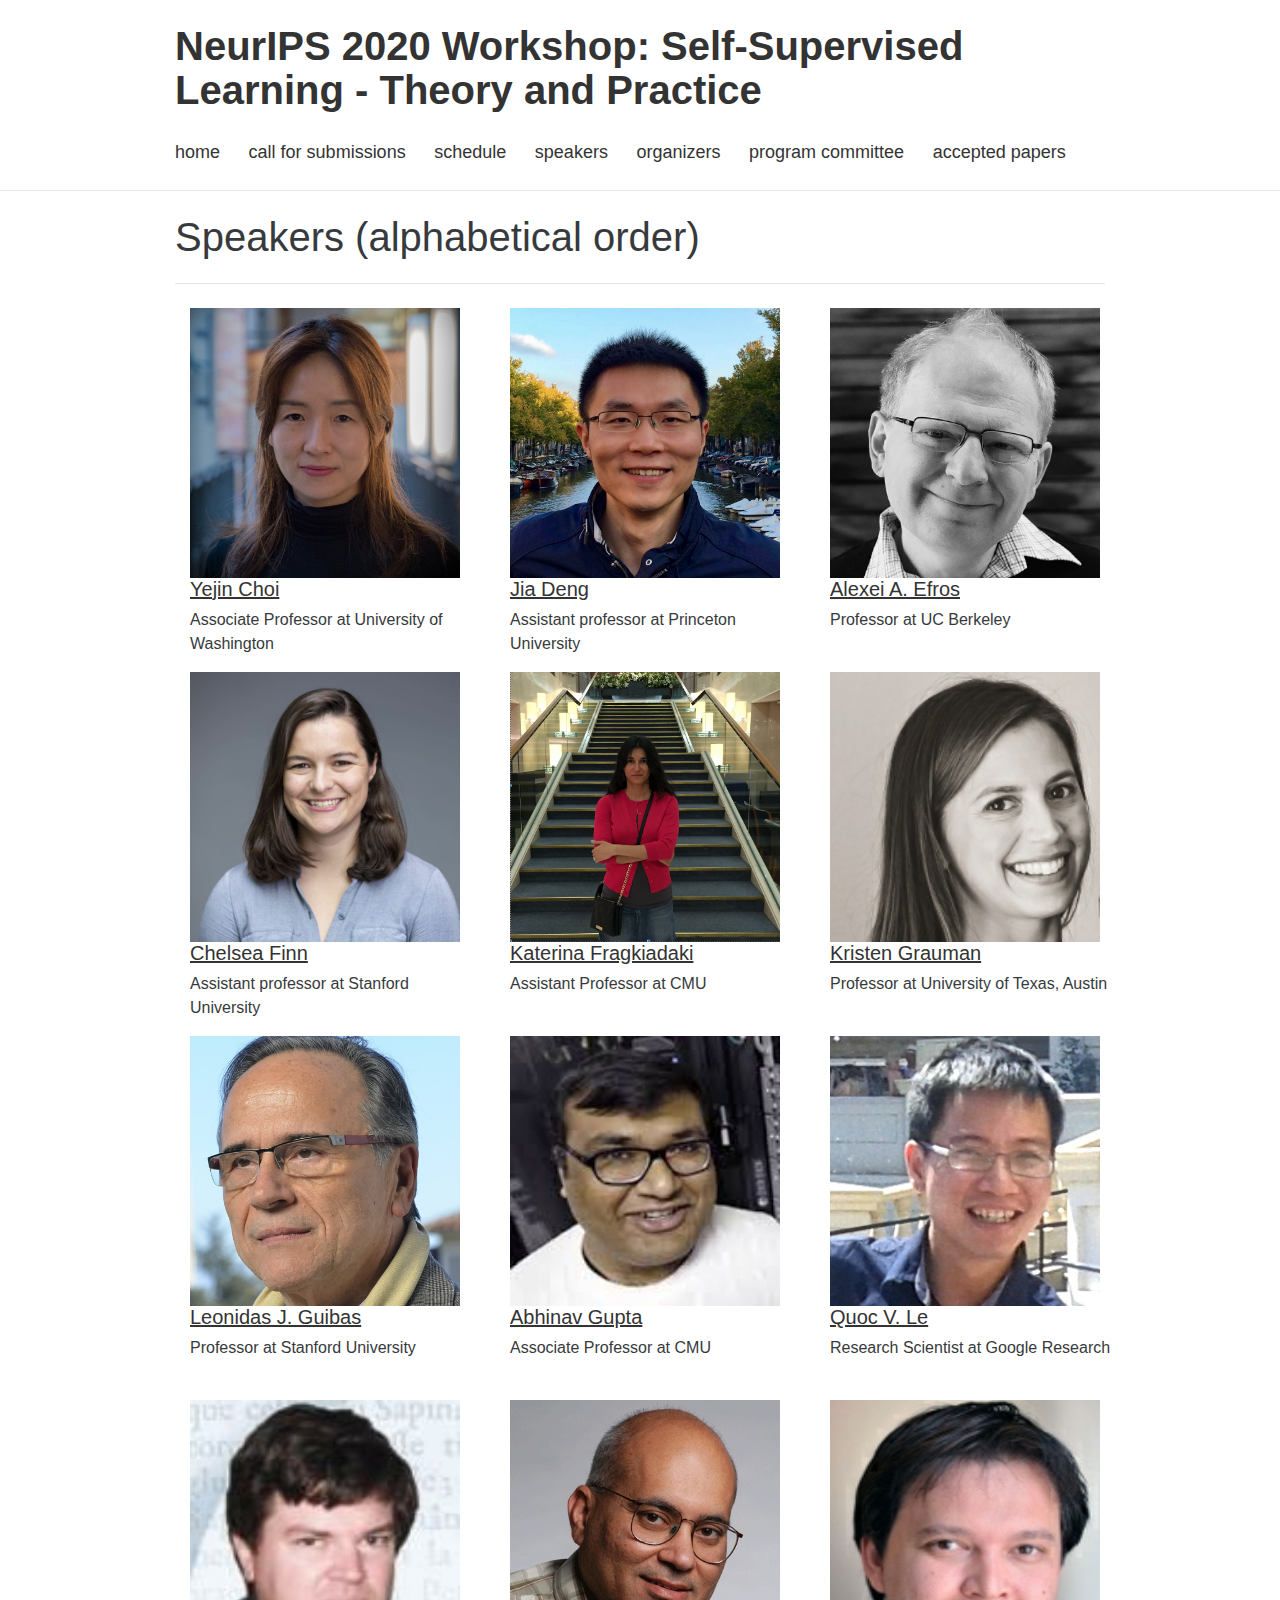
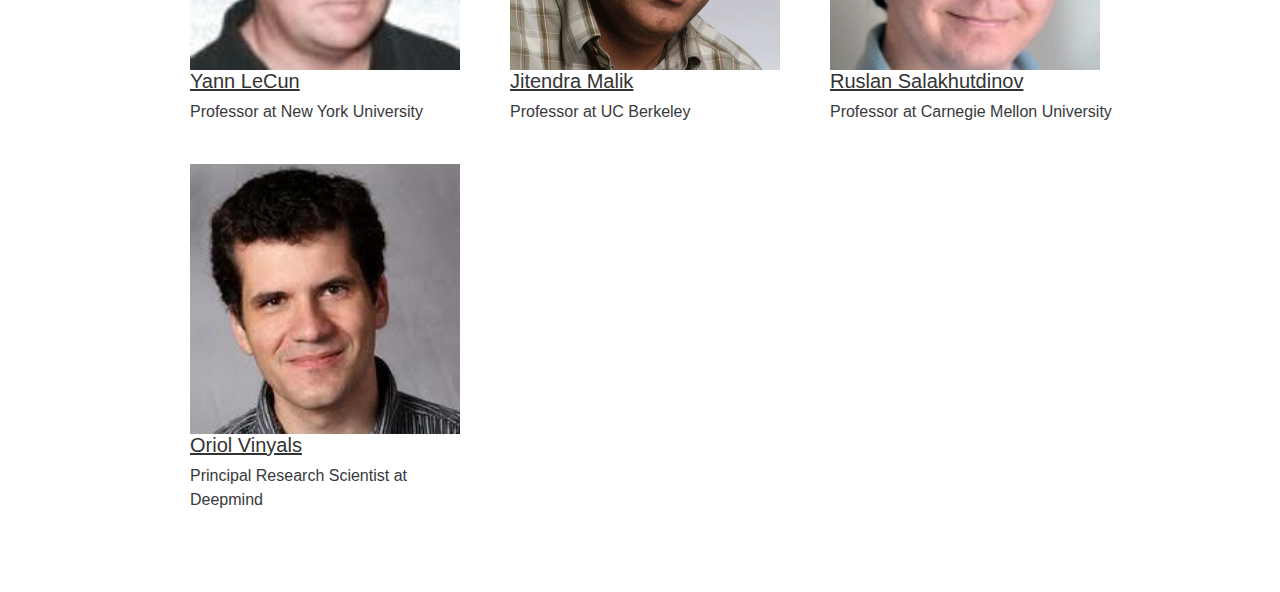
<file: pages/speakers.html>
<!DOCTYPE html>
<html lang="en">

<head>
  <!-- Required meta tags always come first -->
  <meta charset="utf-8">
  <meta http-equiv="x-ua-compatible" content="ie=edge">
  <meta name="viewport" content="width=device-width, initial-scale=1, shrink-to-fit=no">

  <title>Invited Speakers | NeurIPS 2020 Workshop: Self-Supervised Learning - Theory and Practice
</title>
  <link rel="canonical" href="../pages/speakers.html">



  <link rel="stylesheet" href="../theme/css/bootstrap.min.css">
  <link rel="stylesheet" href="../theme/css/font-awesome.min.css">
  <link rel="stylesheet" href="../theme/css/pygments/default.min.css">
  <link rel="stylesheet" href="../theme/css/style.css">
  <link rel="stylesheet" href="../theme/css/custom.css">


<meta name="description" content="Mark Dredze Johns Hopkins University, Associate Professor Noémie Elhadad Columbia University, Associate Professor Judy Gichoya Emory University School of Medicine, Assistant Professor Andrew Ng Landing AI/Coursera/Stanford University, Founder Ziad Obermeyer University of California Berkeley, Associate Professor">
</head>

<body>
  <header class="header">
    <div class="container">
      <div class="row">
        <!-- <div class="col-xs-2">
          <a href="../">
            <img class="img-fluid" src=../images/logo.png alt="ML4H: Machine Learning for Health">
          </a>
        </div> -->
        <div class="col-xs-10">
          <h1 class="title" style="width:950px"><a href="../">NeurIPS 2020 Workshop: Self-Supervised Learning - Theory and Practice</a></h1>
          <!-- <p class="text-muted">Workshop at NeurIPS 2020</p> -->
          <br />
          <ul class="list-inline" style="width:max-content"> 
            <li class="list-inline-item"><a href="../index.html">Home</a></li>
            <li class="list-inline-item"><a href="../pages/call-for-participation.html">Call for Submissions</a></li>
            <li class="list-inline-item"><a href="../pages/schedule.html">Schedule</a></li>
            <li class="list-inline-item"><a href="../pages/speakers.html">Speakers</a></li>
            <!-- <li class="list-inline-item"><a href="../pages/mentorship.html">Mentorship</a></li> -->
            <!-- <li class="list-inline-item"><a href="../pages/resources.html">Resources</a></li> -->
            <li class="list-inline-item"><a href="../pages/organizers.html">Organizers</a></li>
            <li class="list-inline-item"><a href="../pages/Program Committee.html">Program Committee</a></li>
            <li class="list-inline-item"><a href="../pages/Accepted Paper.html">Accepted Papers</a></li>
          </ul>
        </div>
      </div>
    </div>
  </header>

  <div class="main">
    <div class="container">
      <h1>Speakers (alphabetical order)
</h1>
      <hr>
<article class="article">
  <div class="content">
    <!-- THIS PAGE SRC IS AUTO GENERATED. At terminal: $ make organizers -->




<div class="container">
<div class="row display-flex">
  
      <div class="col-xs-6 col-md-4"> 
        <div class="thumbnail">
            <a href="https://homes.cs.washington.edu/~yejin/">
            <img 
                src="../images/speakers_200x200/yejin.jpg"
                alt="Yejin Choi headshot"
                style="width:270px;height:270px"
                align="center">
            <div class="caption">
                <h5>Yejin Choi</h5>
            </div>
            </a>
            <p>Associate Professor at University of Washington
            <!-- <br /> -->
            <!-- <emph>Finance Chair</emph> -->
            <!-- </p> -->
            <br />
            <!-- <br /> -->
            <!-- <emph><a href="https://scholar.google.com/citations?user=voqw10cAAAAJ&hl=en"> Google Scholar Page</a></emph> -->
            </p>  
    </div>
    </div>
  
      <div class="col-xs-6 col-md-4"> 
        <div class="thumbnail">
            <a href="https://www.cs.princeton.edu/~jiadeng/">
            <img 
                src="../images/speakers_200x200/deng.jpg"
                alt="Jia Deng headshot"
                style="width:270px;height:270px"
                align="center">
            <div class="caption">
                <h5>Jia Deng</h5>
            </div>
            </a>
            <p>Assistant professor at Princeton University
            <!-- <br /> -->
            <!-- <emph>Finance Chair</emph> -->
            <!-- </p> -->
            <br />
            <!-- <br /> -->
            <!-- <emph><a href="https://scholar.google.com/citations?user=voqw10cAAAAJ&hl=en"> Google Scholar Page</a></emph> -->
            </p>  
    </div>
    </div>
  
      <div class="col-xs-6 col-md-4"> 
        <div class="thumbnail">
            <a href="https://people.eecs.berkeley.edu/~efros/">
            <img 
                src="../images/speakers_200x200/alexei.jpg"
                alt="Alexei A. Efros headshot"
                style="width:270px;height:270px"
                align="center">
            <div class="caption">
                <h5>Alexei A. Efros</h5>
            </div>
            </a>
            <p>Professor at UC Berkeley
            <br />
            <br />
            <!-- <br /> -->
            <!-- <emph>Finance Chair</emph> -->
            <!-- </p> -->
            
            <!-- <br /> -->
            <!-- <emph><a href="https://scholar.google.com/citations?user=voqw10cAAAAJ&hl=en"> Google Scholar Page</a></emph> -->
            </p>  
    </div>
    </div>
  
  
  
      <div class="col-xs-6 col-md-4"> 
        <div class="thumbnail">
            <a href="https://ai.stanford.edu/~cbfinn/">
            <img 
                src="../images/speakers_200x200/finn.jpg"
                alt="Chelsea Finn headshot"
                style="width:270px;height:270px"
                align="center">
            <div class="caption">
                <h5>Chelsea Finn</h5>
            </div>
            </a>
            <p>Assistant professor at Stanford University
            <!-- <br /> -->
            <!-- <emph>Finance Chair</emph> -->
            <!-- </p> -->
            <br />
            <!-- <br /> -->
            <!-- <emph><a href="https://scholar.google.com/citations?user=voqw10cAAAAJ&hl=en"> Google Scholar Page</a></emph> -->
            </p>  
    </div>
    </div>
  
      <div class="col-xs-6 col-md-4"> 
        <div class="thumbnail">
            <a href="https://www.cs.cmu.edu/~katef/">
            <img 
                src="../images/speakers_200x200/katerina.jpg"
                alt="Katerina Fragkiadaki headshot"
                style="width:270px;height:270px"
                align="center">
            <div class="caption">
                <h5>Katerina Fragkiadaki</h5>
            </div>
            </a>
            <p>Assistant Professor at CMU
            <!-- <br /> -->
            <!-- <emph>Finance Chair</emph> -->
            <!-- </p> -->
            <br />
            <!-- <br /> -->
            <!-- <emph><a href="https://scholar.google.com/citations?user=voqw10cAAAAJ&hl=en"> Google Scholar Page</a></emph> -->
            </p>  
    </div>
    </div>
  
      <!-- 6/12 = 1/2 width on mobile, 4/12 = 1/3 screen on laptop -->
    <div class="col-xs-6 col-md-4"> 
        <div class="thumbnail">
            <a href="http://www.cs.utexas.edu/users/grauman/">
            <img 
                src="../images/speakers_200x200/grauman.jpg"
                alt="Kristen Grauman headshot"
                style="width:270px;height:270px"
                align="center">
            <div class="caption">
                <h5>Kristen Grauman</h5>
            </div>
            </a>
            <p>Professor at University of Texas, Austin
            <br />
            <!-- <br /> -->
            <!-- <emph>Finance Chair</emph> -->
            <!-- </p> -->
            <br />
            <!-- <br /> -->
            <!-- <emph><a href="https://scholar.google.com/citations?user=voqw10cAAAAJ&hl=en"> Google Scholar Page</a></emph> -->
            </p>  
    </div>
    </div>
  
     <div class="col-xs-6 col-md-4"> 
        <div class="thumbnail">
            <a href="https://geometry.stanford.edu/member/guibas/">
            <img 
                src="../images/speakers_200x200/guibas.jpg"
                alt="Leonidas J. Guibas headshot"
                style="width:270px;height:270px"
                align="center">
            <div class="caption">
                <h5>Leonidas J. Guibas</h5>
            </div>
            </a>
            <p>Professor at Stanford University
            <!-- <br /> -->
            <!-- <emph>Finance Chair</emph> -->
            <!-- </p> -->
            <br />
            <!-- <br /> -->
            <!-- <emph><a href="https://scholar.google.com/citations?user=voqw10cAAAAJ&hl=en"> Google Scholar Page</a></emph> -->
            </p>  
    </div>
    </div>
  
      <div class="col-xs-6 col-md-4"> 
        <div class="thumbnail">
            <a href="http://www.cs.cmu.edu/~abhinavg/">
            <img 
                src="../images/speakers_200x200/gupta.jpg"
                alt="Abhinav Gupta headshot"
                style="width:270px;height:270px"
                align="center">
            <div class="caption">
                <h5>Abhinav Gupta</h5>
            </div>
            </a>
            <p>Associate Professor at CMU
            <!-- <br /> -->
            <!-- <emph>Finance Chair</emph> -->
            <!-- </p> -->
            <br />
            <!-- <br /> -->
            <!-- <emph><a href="https://scholar.google.com/citations?user=voqw10cAAAAJ&hl=en"> Google Scholar Page</a></emph> -->
            </p>  
    </div>
    </div>
  
      <div class="col-xs-6 col-md-4"> 
        <div class="thumbnail">
            <a href="https://cs.stanford.edu/~quocle/">
            <img 
                src="../images/speakers_200x200/le.jpg"
                alt="Quoc V. Le headshot"
                style="width:270px;height:270px"
                align="center">
            <div class="caption">
                <h5>Quoc V. Le</h5>
            </div>
            </a>
            <p>Research Scientist at Google Research
            <br />
            <!-- <br /> -->
            <!-- <emph>Finance Chair</emph> -->
            <!-- </p> -->
            <br />
            <!-- <br /> -->
            <!-- <emph><a href="https://scholar.google.com/citations?user=voqw10cAAAAJ&hl=en"> Google Scholar Page</a></emph> -->
            </p>  
    </div>
    </div>
  

    <!-- 6/12 = 1/2 width on mobile, 4/12 = 1/3 screen on laptop -->
    <div class="col-xs-6 col-md-4"> 
    <div class="thumbnail">
        <a href="http://yann.lecun.com/">
        <img 
            src="../images/speakers_200x200/yann.jpg"
            alt="Yann LeCun headshot"
            style="width:270px;height:270px"
            align="center">
        <div class="caption">
            <h5>Yann LeCun</h5>
        </div>
        </a>
        <p>Professor at New York University
        <!-- <br /> -->
        <!-- <emph>Finance Chair</emph> -->
        <!-- </p> -->
        <br />
        <!-- <br /> -->
        <!-- <emph><a href="https://scholar.google.com/citations?user=voqw10cAAAAJ&hl=en"> Google Scholar Page</a></emph> -->
        </p>  
    </div>
    </div>
  
  

    <!-- 6/12 = 1/2 width on mobile, 4/12 = 1/3 screen on laptop -->
    <div class="col-xs-6 col-md-4"> 
        <div class="thumbnail">
            <a href="https://people.eecs.berkeley.edu/~malik/">
            <img 
                src="../images/speakers_200x200/malik.jpg"
                alt="Jitendra Malik headshot"
                style="width:270px;height:270px"
                align="center">
            <div class="caption">
                <h5>Jitendra Malik</h5>
            </div>
            </a>
            <p>Professor at UC Berkeley
            <!-- <br /> -->
            <!-- <emph>Finance Chair</emph> -->
            <!-- </p> -->
            <br />
            <!-- <br /> -->
            <!-- <emph><a href="https://scholar.google.com/citations?user=voqw10cAAAAJ&hl=en"> Google Scholar Page</a></emph> -->
            </p>  
    </div>
    </div>



    <!-- 6/12 = 1/2 width on mobile, 4/12 = 1/3 screen on laptop -->
    <div class="col-xs-6 col-md-4"> 
        <div class="thumbnail">
            <a href="https://www.cs.cmu.edu/~rsalakhu/">
            <img 
                src="../images/speakers_200x200/ruslan.jpg"
                alt="Ruslan Salakhutdinov headshot"
                style="width:270px;height:270px"
                align="center">
            <div class="caption">
                <h5>Ruslan Salakhutdinov</h5>
            </div>
            </a>
            <p>Professor at Carnegie Mellon University
            <br />
            <!-- <br /> -->
            <!-- <emph>Finance Chair</emph> -->
            <!-- </p> -->
            <br />
            <!-- <br /> -->
            <!-- <emph><a href="https://scholar.google.com/citations?user=voqw10cAAAAJ&hl=en"> Google Scholar Page</a></emph> -->
            </p>  
    </div>
    </div>









    <!-- 6/12 = 1/2 width on mobile, 4/12 = 1/3 screen on laptop -->
    <div class="col-xs-6 col-md-4"> 
        <div class="thumbnail">
            <a href="https://research.google/people/OriolVinyals/">
            <img 
                src="../images/speakers_200x200/oriol.jpg"
                alt="Oriol Vinyals headshot"
                style="width:270px;height:270px"
                align="center">
            <div class="caption">
                <h5>Oriol Vinyals</h5>
            </div>
            </a>
            <p>Principal Research Scientist at Deepmind
            <!-- <br /> -->
            <!-- <emph>Finance Chair</emph> -->
            <!-- </p> -->
            <br />
            <!-- <br /> -->
            <!-- <emph><a href="https://scholar.google.com/citations?user=voqw10cAAAAJ&hl=en"> Google Scholar Page</a></emph> -->
            </p>  
    </div>
    </div>



 













</div>
</div>






<p><br /></p>
  </div>
</article>
    </div>
  </div>

  <!-- <footer class="footer">
    <div class="container">
      <div class="row">
       <ul class="col-sm-6 list-inline">


          <li class="list-inline-item"><a href="../categories.html">Categories</a></li>

        </ul>
        <p class="col-sm-6 text-sm-right text-muted">
          <a href="https://github.com/ml4health/ml4health.github.io">
          source on github
          </a>
          /
          <a href="https://github.com/getpelican/pelican" target="_blank">powered by Pelican</a>
          /
          <a href="https://github.com/nairobilug/pelican-alchemy" target="_blank">&#x2728;</a>
        </p>
      </div>
    </div>
  </footer> -->
</body>

</html>
</file>
<file: theme/css/style.css>
::selection {
    background: #0085a1;
    color: #fff;
    text-shadow: none;
  }
  
  body {
    background-color: #f5f5f5;
  }
  
  a {
    color: #333;
  }
  
  a:focus,
  a:hover {
    color: #0085a1;
  }
  
  blockquote {
    color: #818a91;
    font-style: italic;
  }
  
  hr {
    margin: 1.5rem 0;
  }
  
  /* ------------------------------------------------------------------------- */
  
  .container {
    max-width: 960px;
  }
  
  .header,
  .footer {
    padding: 1.5rem 0 .5rem;
  }
  
  .header {
    border-bottom: 1px solid rgba(0,0,0,.1);
  }
  
  .header img {
    margin-bottom: 1rem;
  }
  
  .header .title {
    font-weight: bold;
    margin-bottom: 1rem;
  }
  
  .header ul,
  .header li {
    margin-bottom: .5rem;
  }
  
  .header ul {
    font-size: 1.25rem;
    font-weight: 300;
    text-transform: lowercase;
  }
  
  .main {
    background-color: #fff;
    padding: 1.5rem 0;
  }
  
  .footer {
    border-top: 1px solid rgba(0,0,0,.1);
  }
  
  .highlight pre {
    border: 1px solid rgba(0,0,0,.1);
    padding: 1rem;
  }
  
  .pagination .page-link {
    color: #333;
  }
  
  .teaser header ul {
    list-style: none;
    padding-left: 0;
  }
  
  .teaser header li {
    margin-bottom: .5rem;
  }
  
  .teaser .content p {
    margin-bottom: 0;
  }
  
  .article header ul,
  .article header li {
    margin-bottom: .5rem;
  }
  
  .article header li:not(:last-child) {
    margin-right: 10px;
  }
  
  .article .content a {
    text-decoration: underline
  }
  
  @media (min-width: 576px) {
    .header .title {
      font-size: 3rem;
    }
  }
  
  @media (max-width: 576px) {
    .header,
    .footer {
      text-align: center;
    }
  
    .teaser header li {
      display: inline-block;
    }
  
    .teaser header li:not(:last-child) {
      margin-right: 10px;
    }
  }
</file>
<file: theme/css/custom.css>
body {
    background-color:#FFF;
    }
    
   .header h1.title {
   font-size:2.5em;
   padding-bottom:0em;
   margin-bottom:0em;
   }
   
   .header h1 a {
   /*color:white;*/
   }
   
   .header h1 a:hover {
   text-decoration: none;
   }
   
   .list-inline-item{
   font-size:0.9em;
   border: 0px solid black;
   padding: 0em 1em 0em 0.0em;
   }
   
   .list-inline-item a{
   /*color:white;*/
   }
   
   .list-inline-item a:hover{
   /*color:white;*/
   color:#22A6c7;
   text-decoration: none;
   padding-bottom:0.5em;
   border-bottom:3px solid #1372CE;
   border-bottom:3px solid #22A6c7;
   }
   
   p.text-muted {
   /*color:#CCC !important*/
   }
</file>
<file: theme/css/pygments/default.min.css>
.highlight pre .hll{background-color:#ffc}.highlight pre{background:#f8f8f8}.highlight pre .c{color:#408080;font-style:italic}.highlight pre .err{border:1px solid #f00}.highlight pre .k{color:#008000;font-weight:bold}.highlight pre .o{color:#666}.highlight pre .ch{color:#408080;font-style:italic}.highlight pre .cm{color:#408080;font-style:italic}.highlight pre .cp{color:#bc7a00}.highlight pre .cpf{color:#408080;font-style:italic}.highlight pre .c1{color:#408080;font-style:italic}.highlight pre .cs{color:#408080;font-style:italic}.highlight pre .gd{color:#a00000}.highlight pre .ge{font-style:italic}.highlight pre .gr{color:#f00}.highlight pre .gh{color:#000080;font-weight:bold}.highlight pre .gi{color:#00a000}.highlight pre .go{color:#888}.highlight pre .gp{color:#000080;font-weight:bold}.highlight pre .gs{font-weight:bold}.highlight pre .gu{color:#800080;font-weight:bold}.highlight pre .gt{color:#04d}.highlight pre .kc{color:#008000;font-weight:bold}.highlight pre .kd{color:#008000;font-weight:bold}.highlight pre .kn{color:#008000;font-weight:bold}.highlight pre .kp{color:#008000}.highlight pre .kr{color:#008000;font-weight:bold}.highlight pre .kt{color:#b00040}.highlight pre .m{color:#666}.highlight pre .s{color:#ba2121}.highlight pre .na{color:#7d9029}.highlight pre .nb{color:#008000}.highlight pre .nc{color:#00f;font-weight:bold}.highlight pre .no{color:#800}.highlight pre .nd{color:#a2f}.highlight pre .ni{color:#999;font-weight:bold}.highlight pre .ne{color:#d2413a;font-weight:bold}.highlight pre .nf{color:#00f}.highlight pre .nl{color:#a0a000}.highlight pre .nn{color:#00f;font-weight:bold}.highlight pre .nt{color:#008000;font-weight:bold}.highlight pre .nv{color:#19177c}.highlight pre .ow{color:#a2f;font-weight:bold}.highlight pre .w{color:#bbb}.highlight pre .mb{color:#666}.highlight pre .mf{color:#666}.highlight pre .mh{color:#666}.highlight pre .mi{color:#666}.highlight pre .mo{color:#666}.highlight pre .sb{color:#ba2121}.highlight pre .sc{color:#ba2121}.highlight pre .sd{color:#ba2121;font-style:italic}.highlight pre .s2{color:#ba2121}.highlight pre .se{color:#b62;font-weight:bold}.highlight pre .sh{color:#ba2121}.highlight pre .si{color:#b68;font-weight:bold}.highlight pre .sx{color:#008000}.highlight pre .sr{color:#b68}.highlight pre .s1{color:#ba2121}.highlight pre .ss{color:#19177c}.highlight pre .bp{color:#008000}.highlight pre .vc{color:#19177c}.highlight pre .vg{color:#19177c}.highlight pre .vi{color:#19177c}.highlight pre .il{color:#666}
</file>
